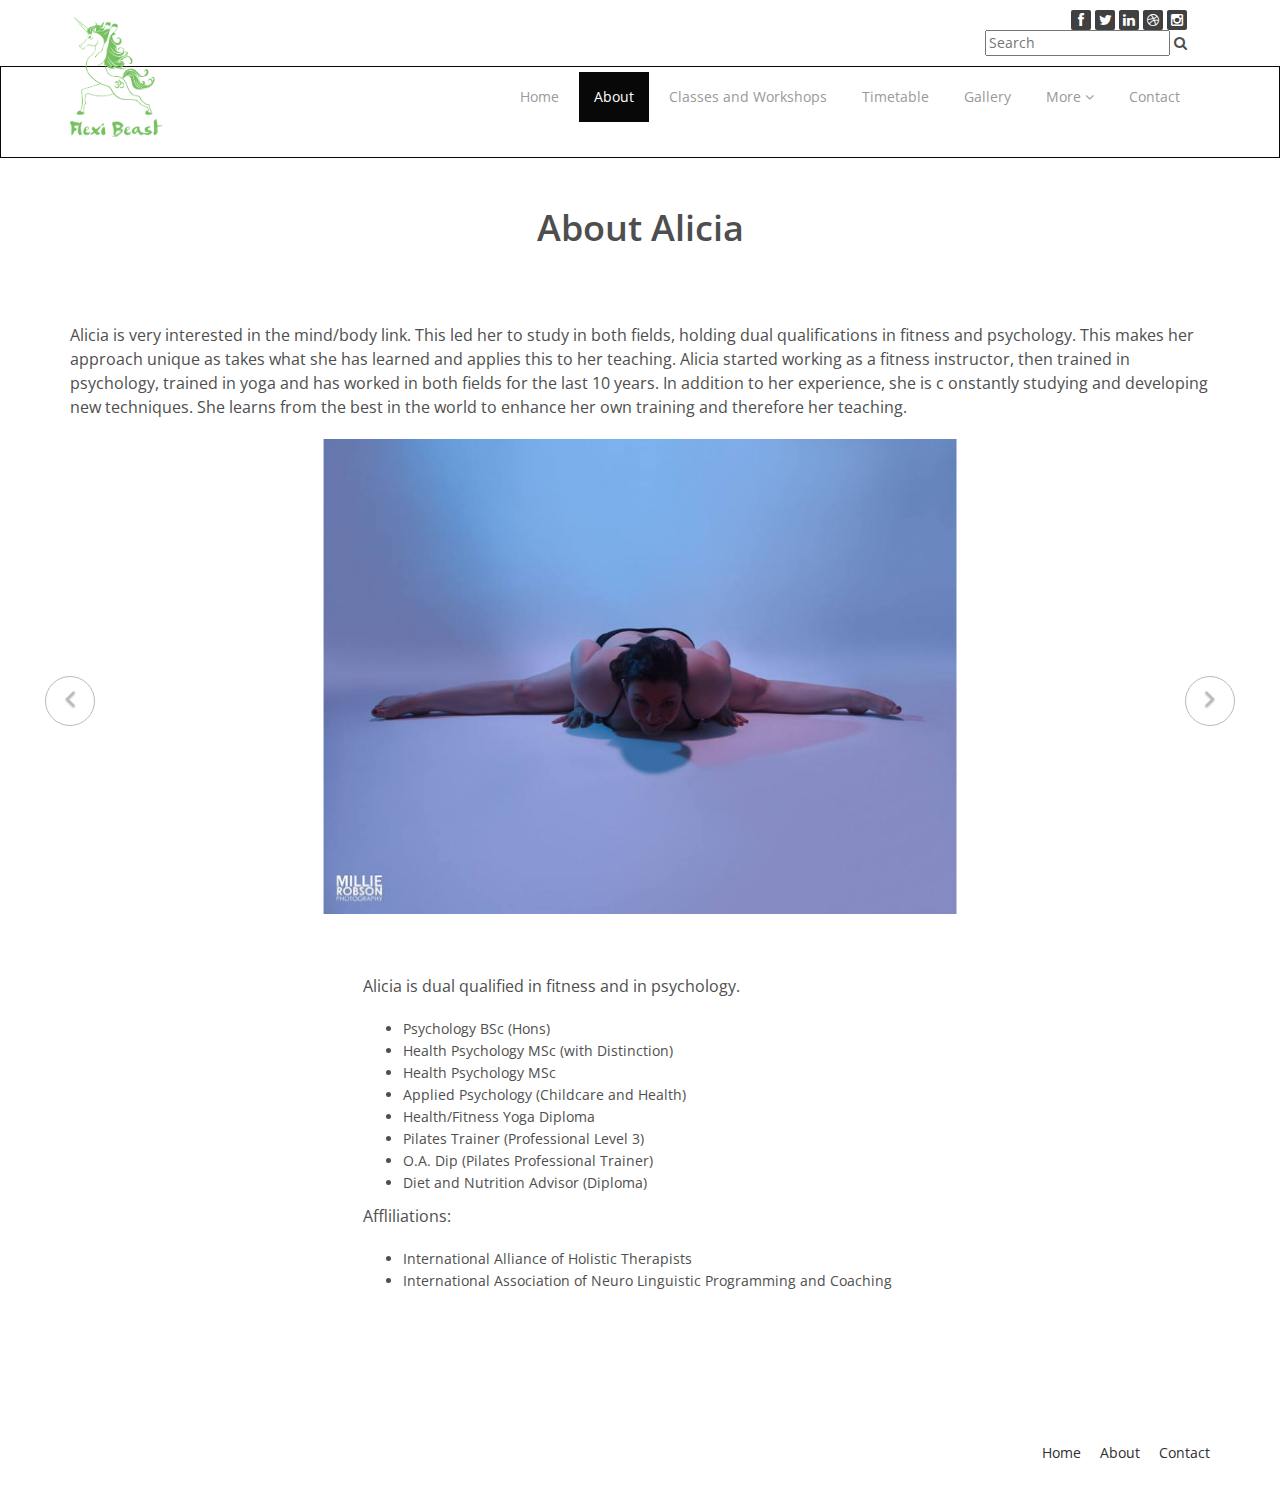
<file: about-us.html>
<!DOCTYPE html>
<html lang="en">
<head>
    <meta charset="utf-8">
    <meta name="viewport" content="width=device-width, initial-scale=1.0">
    <meta name="description" content="">
    <meta name="author" content="">
    <title>About Us | Corlate</title>
	
	<!-- core CSS -->
    <link href="css/bootstrap.min.css" rel="stylesheet">
    <link href="css/font-awesome.min.css" rel="stylesheet">
    <link href="css/prettyPhoto.css" rel="stylesheet">
    <link href="css/animate.min.css" rel="stylesheet">
	<link href="css/main.css" rel="stylesheet">
    <link href="css/responsive.css" rel="stylesheet">
	
    <!--[if lt IE 9]>
    <script src="js/html5shiv.js"></script>
    <script src="js/respond.min.js"></script>
    <![endif]-->       
    <link rel="shortcut icon" href="images/ico/favicon.ico">
    <link rel="apple-touch-icon-precomposed" sizes="144x144" href="images/ico/apple-touch-icon-144-precomposed.png">
    <link rel="apple-touch-icon-precomposed" sizes="114x114" href="images/ico/apple-touch-icon-114-precomposed.png">
    <link rel="apple-touch-icon-precomposed" sizes="72x72" href="images/ico/apple-touch-icon-72-precomposed.png">
    <link rel="apple-touch-icon-precomposed" href="images/ico/apple-touch-icon-57-precomposed.png">
</head><!--/head-->

<body>

<header id="header">
        <div class="top-bar">
            <div class="container">
                <div class="row">
                    <div class="col-sm-6 col-xs-4">
                    </div>
                    <div class="col-sm-6 col-xs-8">
                       <div class="social">
                            <ul class="social-share">
                                <li><a href="#"><i class="fa fa-facebook"></i></a></li>
                                <li><a href="#"><i class="fa fa-twitter"></i></a></li>
                                <li><a href="#"><i class="fa fa-linkedin"></i></a></li>
                                <li><a href="#"><i class="fa fa-dribbble"></i></a></li>
                                <li><a href="#"><i class="fa fa-instagram"></i></a></li>
                            </ul>
                            <div class="search">
                                <form role="form">
                                    <input type="text" class="search-form" autocomplete="off" placeholder="Search">
                                    <i class="fa fa-search"></i>
                                </form>
                           </div>
                       </div>
                    </div>
                </div>
            </div><!--/.container-->
        </div><!--/.top-bar-->

        <nav class="navbar navbar-inverse" role="banner">
            <div class="container">
                <div class="navbar-header">
                    <button type="button" class="navbar-toggle" data-toggle="collapse" data-target=".navbar-collapse">
                        <span class="sr-only">Toggle navigation</span>
                        <span class="icon-bar"></span>
                        <span class="icon-bar"></span>
                        <span class="icon-bar"></span>
                    </button>
                    <a class="navbar-brand" href="index.html"><img src="images/logo.png" style="max-height:120px; margin-top: -50px; margin-bottom: 10px;" alt="logo"></a>
                </div>

                <div class="collapse navbar-collapse navbar-right">
                    <ul class="nav navbar-nav">
                        <li><a href="index.html">Home</a></li>
                        <li class="active"><a href="about-us.html">About</a></li>
                        <li><a href="#">Classes and Workshops</a></li>
                        <li><a href="#">Timetable</a></li>
                        <li><a href="#">Gallery</a></li>
                        <li class="dropdown">
                            <a href="#" class="dropdown-toggle" data-toggle="dropdown">More <i class="fa fa-angle-down"></i></a>
                            <ul class="dropdown-menu">
                                <li><a href="#">Other</a></li>
                            </ul>
                        </li>
                        <li><a href="#">Contact</a></li>
                    </ul>
                </div>
            </div><!--/.container-->
        </nav><!--/nav-->

    </header><!--/header-->

    <section id="about-us">
        <div class="container">
			<div class="center wow fadeInDown">
				<h2>About Alicia</h2>
            </div>
            <div>
				<p class="lead">Alicia is very interested in the mind/body link. This led
					her to study in both fields, holding dual qualifications in fitness and
					psychology. This makes her approach unique as takes what she has learned
					and applies this to her teaching. Alicia started working as a fitness
					instructor, then trained in psychology, trained in yoga and has worked in
					both fields for the last 10 years. In addition to her experience, she is c
					onstantly studying and developing new techniques. She learns from the best in
					the world to enhance her own training and therefore her teaching.</p>
			</div>
			
			<!-- about us slider -->
			<div id="about-slider">
				<div id="carousel-slider" class="carousel slide" data-ride="carousel">
					<!-- Indicators -->
				  	<ol class="carousel-indicators visible-xs">
					    <li data-target="#carousel-slider" data-slide-to="0" class="active"></li>
					    <li data-target="#carousel-slider" data-slide-to="1"></li>
					    <li data-target="#carousel-slider" data-slide-to="2"></li>
				  	</ol>

					<div class="carousel-inner">
						<div class="item active">
							<img src="images/slider_1.jpg" class="img-responsive" alt="">
					   </div>
					   <div class="item">
							<img src="images/slider_1.jpg" class="img-responsive" alt="">
					   </div> 
					   <div class="item">
							<img src="images/slider_1.jpg" class="img-responsive" alt="">
					   </div> 
					</div>
					
					<a class="left carousel-control hidden-xs" href="#carousel-slider" data-slide="prev">
						<i class="fa fa-angle-left"></i> 
					</a>
					
					<a class=" right carousel-control hidden-xs"href="#carousel-slider" data-slide="next">
						<i class="fa fa-angle-right"></i> 
					</a>
				</div> <!--/#carousel-slider-->
			</div><!--/#about-slider-->
			
			
			<!-- Our Skill -->
			<div class="skill-wrap clearfix">

                <div class="row">
                    <div class="col-sm-6 col-sm-offset-3">
                    <p class="lead">Alicia is dual qualified in fitness and in psychology.</p>
                    <ul>
                        <li>Psychology BSc (Hons)</li>
                        <li>Health Psychology MSc (with Distinction)</li>
						<li>Health Psychology MSc</li>
                        <li>Applied Psychology (Childcare and Health)</li>
						<li>Health/Fitness Yoga Diploma</li>
                        <li>Pilates Trainer (Professional Level 3)</li>
						<li>O.A. Dip (Pilates Professional Trainer)</li>
                        <li>Diet and Nutrition Advisor (Diploma)</li>
                    </ul>
                    <p class="lead">Affliliations:</p>
                    <ul>
						<li>International Alliance of Holistic Therapists</li>
                        <li>International Association of Neuro Linguistic Programming and Coaching</li>
                    </ul>
                    </div>
				</div>
			</div>
				
		</div><!--/.container-->
    </section><!--/about-us-->
	
    <!--<section id="bottom">-->
        <!--<div class="container wow fadeInDown" data-wow-duration="1000ms" data-wow-delay="600ms">-->
            <!--<div class="row">-->
                <!--<div class="col-md-3 col-sm-6">-->
                    <!--<div class="widget">-->
                        <!--<h3>Company</h3>-->
                        <!--<ul>-->
                            <!--<li><a href="#">About us</a></li>-->
                            <!--<li><a href="#">We are hiring</a></li>-->
                            <!--<li><a href="#">Meet the team</a></li>-->
                            <!--<li><a href="#">Copyright</a></li>-->
                            <!--<li><a href="#">Terms of use</a></li>-->
                            <!--<li><a href="#">Privacy policy</a></li>-->
                            <!--<li><a href="#">Contact us</a></li>-->
                        <!--</ul>-->
                    <!--</div>    -->
                <!--</div>&lt;!&ndash;/.col-md-3&ndash;&gt;-->

                <!--<div class="col-md-3 col-sm-6">-->
                    <!--<div class="widget">-->
                        <!--<h3>Support</h3>-->
                        <!--<ul>-->
                            <!--<li><a href="#">Faq</a></li>-->
                            <!--<li><a href="#">Blog</a></li>-->
                            <!--<li><a href="#">Forum</a></li>-->
                            <!--<li><a href="#">Documentation</a></li>-->
                            <!--<li><a href="#">Refund policy</a></li>-->
                            <!--<li><a href="#">Ticket system</a></li>-->
                            <!--<li><a href="#">Billing system</a></li>-->
                        <!--</ul>-->
                    <!--</div>    -->
                <!--</div>&lt;!&ndash;/.col-md-3&ndash;&gt;-->

                <!--<div class="col-md-3 col-sm-6">-->
                    <!--<div class="widget">-->
                        <!--<h3>Developers</h3>-->
                        <!--<ul>-->
                            <!--<li><a href="#">Web Development</a></li>-->
                            <!--<li><a href="#">SEO Marketing</a></li>-->
                            <!--<li><a href="#">Theme</a></li>-->
                            <!--<li><a href="#">Development</a></li>-->
                            <!--<li><a href="#">Email Marketing</a></li>-->
                            <!--<li><a href="#">Plugin Development</a></li>-->
                            <!--<li><a href="#">Article Writing</a></li>-->
                        <!--</ul>-->
                    <!--</div>    -->
                <!--</div>&lt;!&ndash;/.col-md-3&ndash;&gt;-->

                <!--<div class="col-md-3 col-sm-6">-->
                    <!--<div class="widget">-->
                        <!--<h3>Our Partners</h3>-->
                        <!--<ul>-->
                            <!--<li><a href="#">Adipisicing Elit</a></li>-->
                            <!--<li><a href="#">Eiusmod</a></li>-->
                            <!--<li><a href="#">Tempor</a></li>-->
                            <!--<li><a href="#">Veniam</a></li>-->
                            <!--<li><a href="#">Exercitation</a></li>-->
                            <!--<li><a href="#">Ullamco</a></li>-->
                            <!--<li><a href="#">Laboris</a></li>-->
                        <!--</ul>-->
                    <!--</div>    -->
                <!--</div>&lt;!&ndash;/.col-md-3&ndash;&gt;-->
            <!--</div>-->
        <!--</div>-->
    <!--</section>&lt;!&ndash;/#bottom&ndash;&gt;-->

    <footer id="footer" class="midnight-blue">
        <div class="container">
            <div class="row">
                <div class="col-sm-6">
                    <!--&copy; 2013 <a target="_blank" href="http://shapebootstrap.net/" title="Free Twitter Bootstrap WordPress Themes and HTML templates">ShapeBootstrap</a>. All Rights Reserved.-->
                </div>
                <div class="col-sm-6">
                    <ul class="pull-right">
                        <li><a href="#">Home</a></li>
                        <li><a href="#">About</a></li>
                        <li><a href="#">Contact</a></li>
                    </ul>
                </div>
            </div>
        </div>
    </footer><!--/#footer-->
    

    <script src="js/jquery.js"></script>
    <script type="text/javascript">
        $('.carousel').carousel()
    </script>
    <script src="js/bootstrap.min.js"></script>
    <script src="js/jquery.prettyPhoto.js"></script>
    <script src="js/jquery.isotope.min.js"></script>
    <script src="js/main.js"></script>
    <script src="js/wow.min.js"></script>
</body>
</html>
</file>
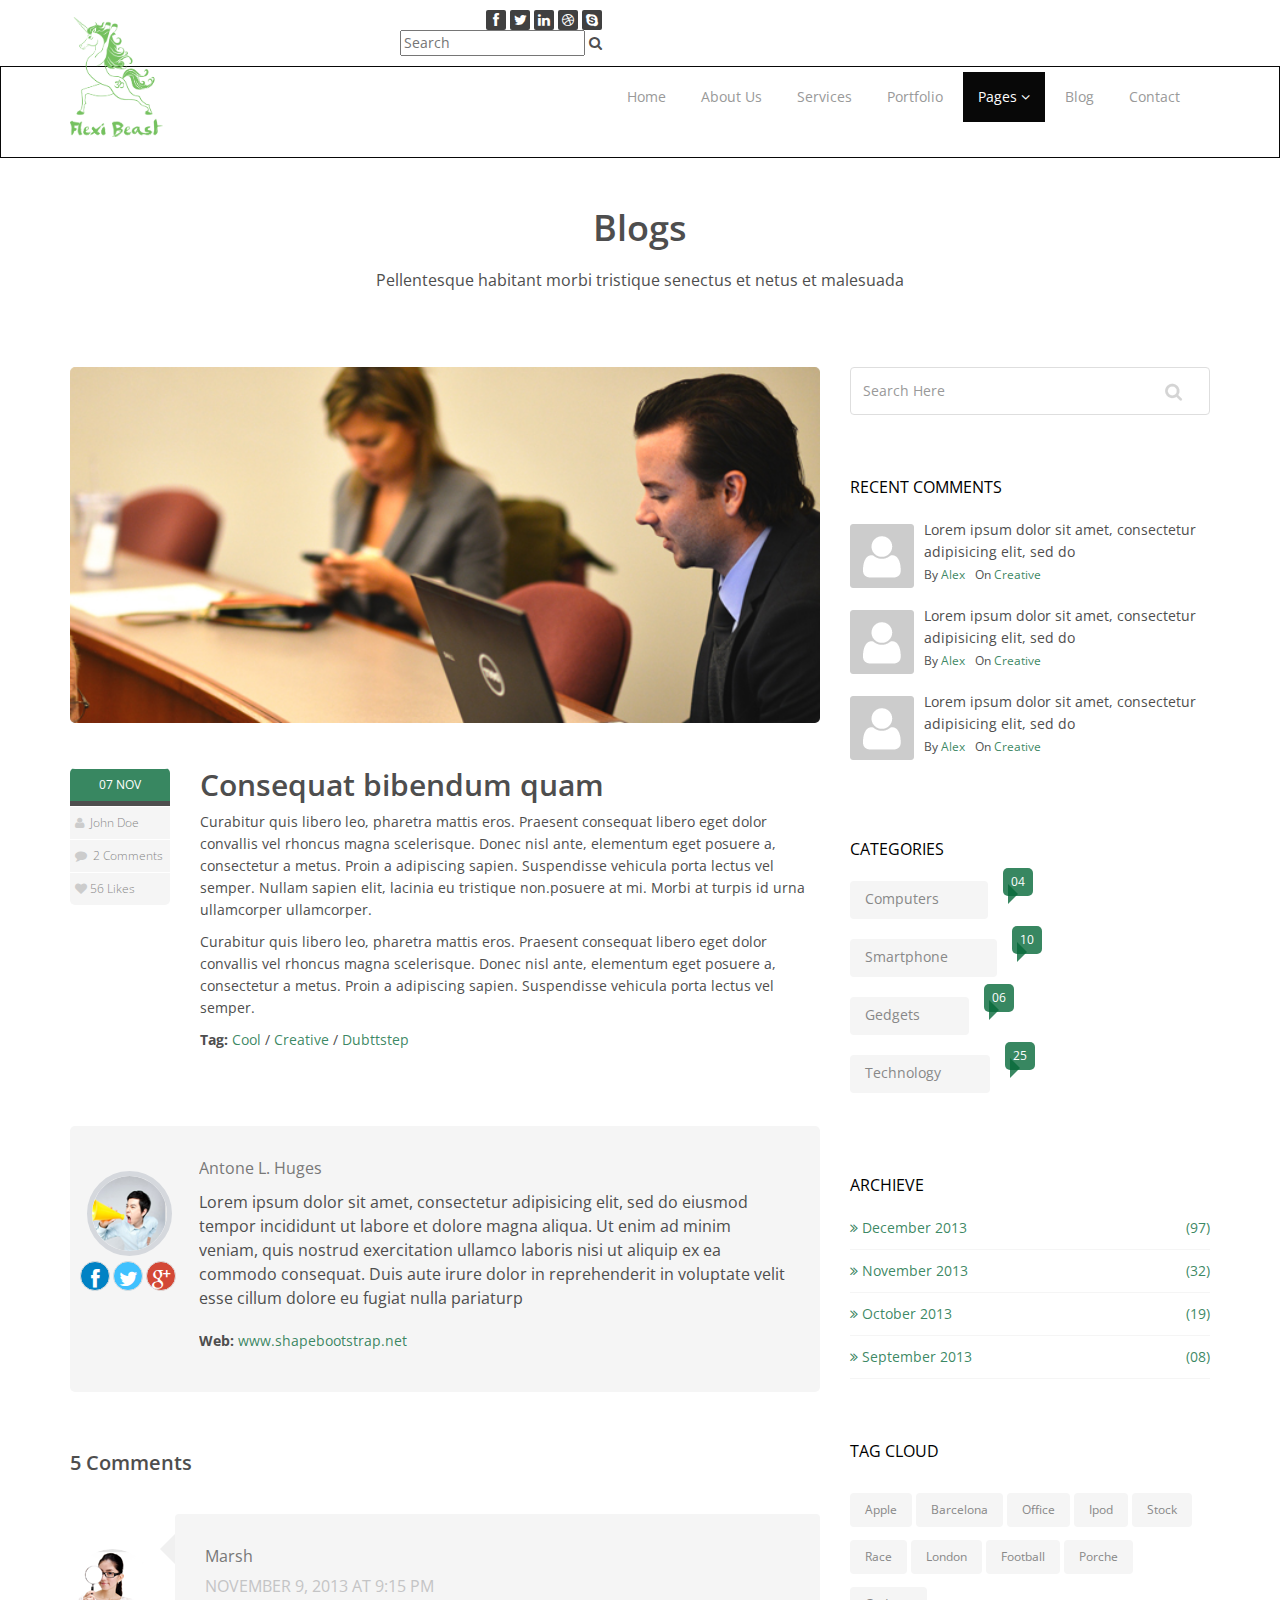
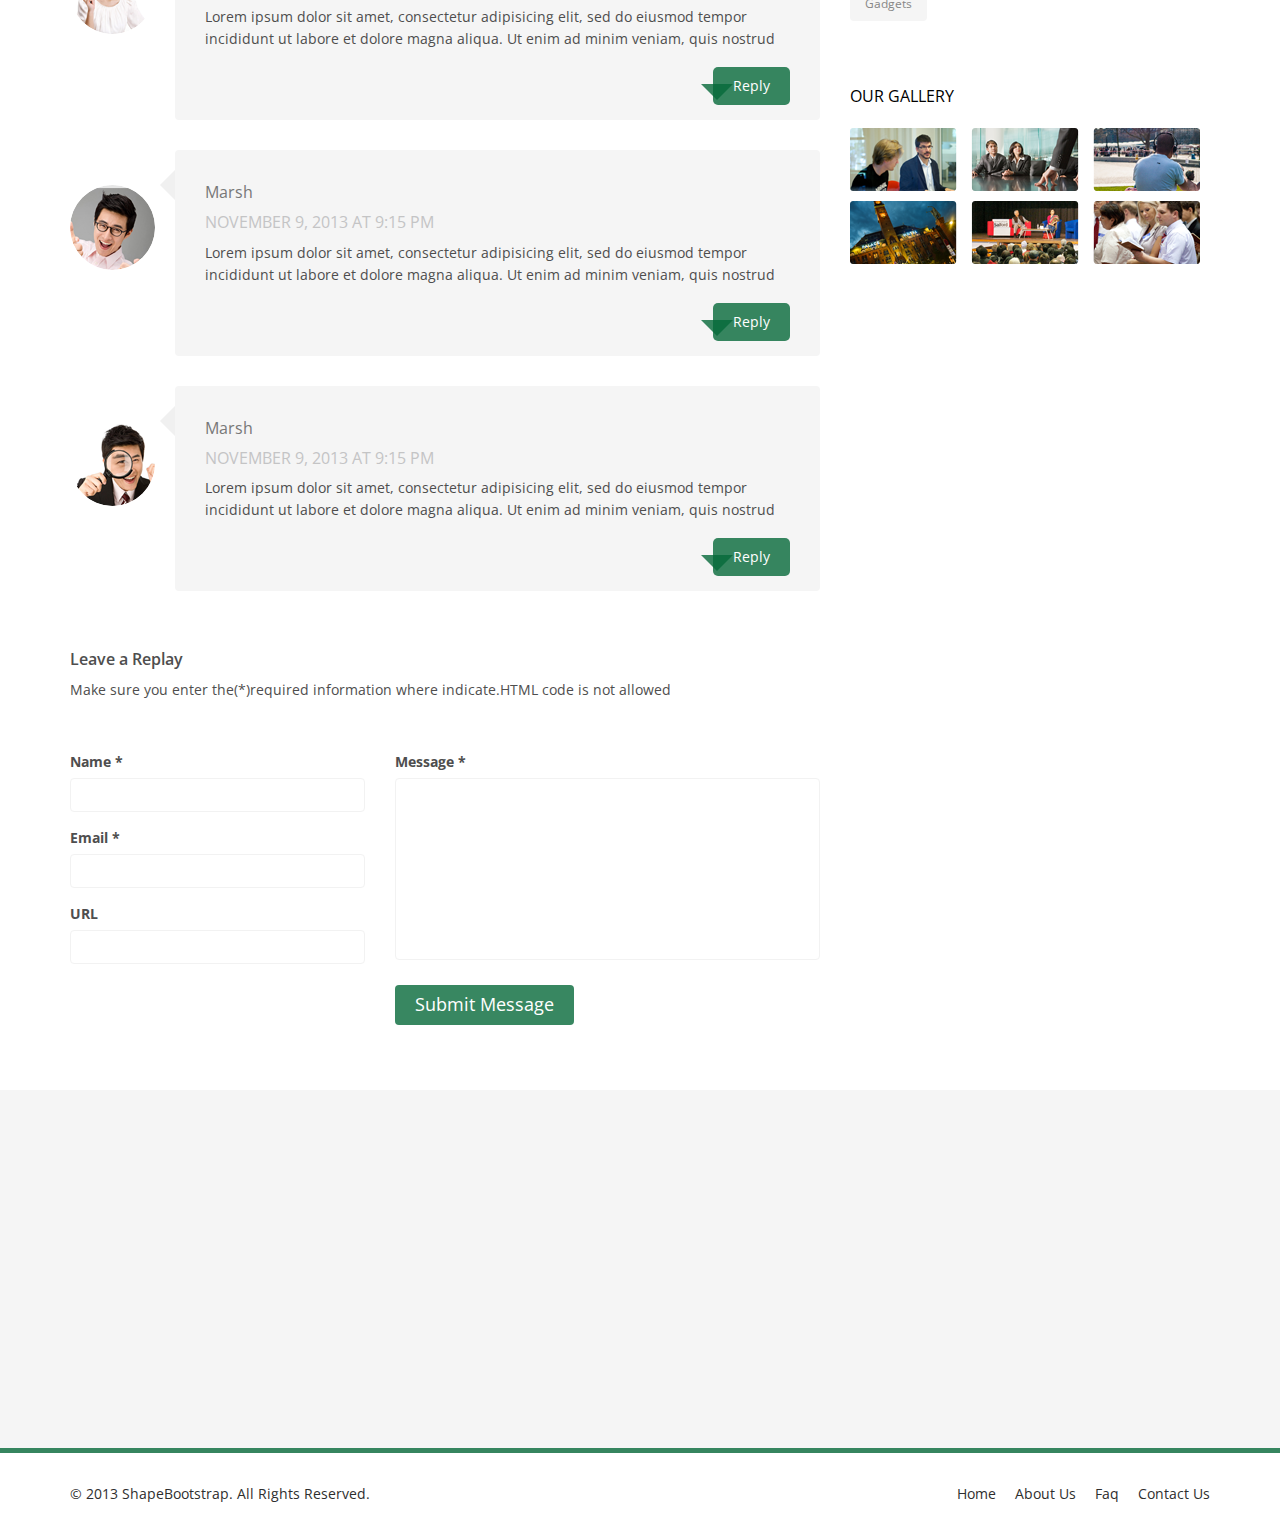
<file: blog-item.html>
<!DOCTYPE html>
<html lang="en">
<head>
    <meta charset="utf-8">
    <meta name="viewport" content="width=device-width, initial-scale=1.0">
    <meta name="description" content="">
    <meta name="author" content="">
    <title>Blog Single | Corlate</title>
    
    <!-- core CSS -->
    <link href="css/bootstrap.min.css" rel="stylesheet">
    <link href="css/font-awesome.min.css" rel="stylesheet">
    <link href="css/prettyPhoto.css" rel="stylesheet">
    <link href="css/animate.min.css" rel="stylesheet">
    <link href="css/main.css" rel="stylesheet">
    <link href="css/responsive.css" rel="stylesheet">
    
    <!--[if lt IE 9]>
    <script src="js/html5shiv.js"></script>
    <script src="js/respond.min.js"></script>
    <![endif]-->       
    <link rel="shortcut icon" href="images/ico/favicon.ico">
    <link rel="apple-touch-icon-precomposed" sizes="144x144" href="images/ico/apple-touch-icon-144-precomposed.png">
    <link rel="apple-touch-icon-precomposed" sizes="114x114" href="images/ico/apple-touch-icon-114-precomposed.png">
    <link rel="apple-touch-icon-precomposed" sizes="72x72" href="images/ico/apple-touch-icon-72-precomposed.png">
    <link rel="apple-touch-icon-precomposed" href="images/ico/apple-touch-icon-57-precomposed.png">
</head><!--/head-->

<body>

    <header id="header">
        <div class="top-bar">
            <div class="container">
                <div class="row">
                    <div class="col-sm-6 col-xs-8">
                       <div class="social">
                            <ul class="social-share">
                                <li><a href="#"><i class="fa fa-facebook"></i></a></li>
                                <li><a href="#"><i class="fa fa-twitter"></i></a></li>
                                <li><a href="#"><i class="fa fa-linkedin"></i></a></li> 
                                <li><a href="#"><i class="fa fa-dribbble"></i></a></li>
                                <li><a href="#"><i class="fa fa-skype"></i></a></li>
                            </ul>
                            <div class="search">
                                <form role="form">
                                    <input type="text" class="search-form" autocomplete="off" placeholder="Search">
                                    <i class="fa fa-search"></i>
                                </form>
                           </div>
                       </div>
                    </div>
                </div>
            </div><!--/.container-->
        </div><!--/.top-bar-->

        <nav class="navbar navbar-inverse" role="banner">
            <div class="container">
                <div class="navbar-header">
                    <button type="button" class="navbar-toggle" data-toggle="collapse" data-target=".navbar-collapse">
                        <span class="sr-only">Toggle navigation</span>
                        <span class="icon-bar"></span>
                        <span class="icon-bar"></span>
                        <span class="icon-bar"></span>
                    </button>
                    <a class="navbar-brand" href="index.html"><img src="images/logo.png" style="max-height:120px; margin-top: -50px; margin-bottom: 10px;" alt="logo"></a>
                </div>
                
                <div class="collapse navbar-collapse navbar-right">
                    <ul class="nav navbar-nav">
                        <li><a href="index.html">Home</a></li>
                        <li><a href="about-us.html">About Us</a></li>
                        <li><a href="services.html">Services</a></li>
                        <li><a href="portfolio.html">Portfolio</a></li>
                        <li class="dropdown active">
                            <a href="#" class="dropdown-toggle" data-toggle="dropdown">Pages <i class="fa fa-angle-down"></i></a>
                            <ul class="dropdown-menu">
                                <li class="active"><a href="blog-item.html">Blog Single</a></li>
                                <li><a href="pricing.html">Pricing</a></li>
                                <li><a href="404.html">404</a></li>
                                <li><a href="shortcodes.html">Shortcodes</a></li>
                            </ul>
                        </li>
                        <li><a href="blog.html">Blog</a></li> 
                        <li><a href="contact-us.html">Contact</a></li>                        
                    </ul>
                </div>
            </div><!--/.container-->
        </nav><!--/nav-->
        
    </header><!--/header-->


    <section id="blog" class="container">
        <div class="center">
            <h2>Blogs</h2>
            <p class="lead">Pellentesque habitant morbi tristique senectus et netus et malesuada</p>
        </div>

        <div class="blog">
            <div class="row">
                <div class="col-md-8">
                    <div class="blog-item">
                        <img class="img-responsive img-blog" src="images/blog/blog1.jpg" width="100%" alt="" />
                            <div class="row">  
                                <div class="col-xs-12 col-sm-2 text-center">
                                    <div class="entry-meta">
                                        <span id="publish_date">07  NOV</span>
                                        <span><i class="fa fa-user"></i> <a href="#"> John Doe</a></span>
                                        <span><i class="fa fa-comment"></i> <a href="blog-item.html#comments">2 Comments</a></span>
                                        <span><i class="fa fa-heart"></i><a href="#">56 Likes</a></span>
                                    </div>
                                </div>
                                <div class="col-xs-12 col-sm-10 blog-content">
                                    <h2>Consequat bibendum quam</h2>
                                    <p>Curabitur quis libero leo, pharetra mattis eros. Praesent consequat libero eget dolor convallis vel rhoncus magna scelerisque. Donec nisl ante, elementum eget posuere a, consectetur a metus. Proin a adipiscing sapien. Suspendisse vehicula porta lectus vel semper. Nullam sapien elit, lacinia eu tristique non.posuere at mi. Morbi at turpis id urna ullamcorper ullamcorper.</p>

                                    <p>Curabitur quis libero leo, pharetra mattis eros. Praesent consequat libero eget dolor convallis vel rhoncus magna scelerisque. Donec nisl ante, elementum eget posuere a, consectetur a metus. Proin a adipiscing sapien. Suspendisse vehicula porta lectus vel semper.</p>

                                    <div class="post-tags">
                                        <strong>Tag:</strong> <a href="#">Cool</a> / <a href="#">Creative</a> / <a href="#">Dubttstep</a>
                                    </div>

                                </div>
                            </div>
                        </div><!--/.blog-item-->
                        
                        <div class="media reply_section">
                            <div class="pull-left post_reply text-center">
                                <a href="#"><img src="images/blog/boy.png" class="img-circle" alt="" /></a>
                                <ul>
                                    <li><a href="#"><i class="fa fa-facebook"></i></a></li>
                                    <li><a href="#"><i class="fa fa-twitter"></i></a></li>
                                    <li><a href="#"><i class="fa fa-google-plus"></i> </a></li>
                                </ul>
                            </div>
                            <div class="media-body post_reply_content">
                                <h3>Antone L. Huges</h3>
                                <p class="lead">Lorem ipsum dolor sit amet, consectetur adipisicing elit, sed do eiusmod tempor incididunt ut labore et dolore magna aliqua. Ut enim ad minim veniam, quis nostrud exercitation ullamco laboris nisi ut aliquip ex ea commodo consequat. Duis aute irure dolor in reprehenderit in voluptate velit esse cillum dolore eu fugiat nulla pariaturp</p>
                                <p><strong>Web:</strong> <a href="http://www.shapebootstrap.net">www.shapebootstrap.net</a></p>
                            </div>
                        </div> 
                        
                        <h1 id="comments_title">5 Comments</h1>
                        <div class="media comment_section">
                            <div class="pull-left post_comments">
                                <a href="#"><img src="images/blog/girl.png" class="img-circle" alt="" /></a>
                            </div>
                            <div class="media-body post_reply_comments">
                                <h3>Marsh</h3>
                                <h4>NOVEMBER 9, 2013 AT 9:15 PM</h4>
                                <p>Lorem ipsum dolor sit amet, consectetur adipisicing elit, sed do eiusmod tempor incididunt ut labore et dolore magna aliqua. Ut enim ad minim veniam, quis nostrud</p>
                                <a href="#">Reply</a>
                            </div>
                        </div> 
                        <div class="media comment_section">
                            <div class="pull-left post_comments">
                                <a href="#"><img src="images/blog/boy2.png" class="img-circle" alt="" /></a>
                            </div>
                            <div class="media-body post_reply_comments">
                                <h3>Marsh</h3>
                                <h4>NOVEMBER 9, 2013 AT 9:15 PM</h4>
                                <p>Lorem ipsum dolor sit amet, consectetur adipisicing elit, sed do eiusmod tempor incididunt ut labore et dolore magna aliqua. Ut enim ad minim veniam, quis nostrud</p>
                                <a href="#">Reply</a>
                            </div>
                        </div> 
                        <div class="media comment_section">
                            <div class="pull-left post_comments">
                                <a href="#"><img src="images/blog/boy3.png" class="img-circle" alt="" /></a>
                            </div>
                            <div class="media-body post_reply_comments">
                                <h3>Marsh</h3>
                                <h4>NOVEMBER 9, 2013 AT 9:15 PM</h4>
                                <p>Lorem ipsum dolor sit amet, consectetur adipisicing elit, sed do eiusmod tempor incididunt ut labore et dolore magna aliqua. Ut enim ad minim veniam, quis nostrud</p>
                                <a href="#">Reply</a>
                            </div>
                        </div> 


                        <div id="contact-page clearfix">
                            <div class="status alert alert-success" style="display: none"></div>
                            <div class="message_heading">
                                <h4>Leave a Replay</h4>
                                <p>Make sure you enter the(*)required information where indicate.HTML code is not allowed</p>
                            </div> 
      
                            <form id="main-contact-form" class="contact-form" name="contact-form" method="post" action="sendemail.php" role="form">
                                <div class="row">
                                    <div class="col-sm-5">
                                        <div class="form-group">
                                            <label>Name *</label>
                                            <input type="text" class="form-control" required="required">
                                        </div>
                                        <div class="form-group">
                                            <label>Email *</label>
                                            <input type="email" class="form-control" required="required">
                                        </div>
                                        <div class="form-group">
                                            <label>URL</label>
                                            <input type="url" class="form-control">
                                        </div>                    
                                    </div>
                                    <div class="col-sm-7">                        
                                        <div class="form-group">
                                            <label>Message *</label>
                                            <textarea name="message" id="message" required="required" class="form-control" rows="8"></textarea>
                                        </div>                        
                                        <div class="form-group">
                                            <button type="submit" class="btn btn-primary btn-lg" required="required">Submit Message</button>
                                        </div>
                                    </div>
                                </div>
                            </form>     
                        </div><!--/#contact-page-->
                    </div><!--/.col-md-8-->

                <aside class="col-md-4">
                    <div class="widget search">
                        <form role="form">
                                <input type="text" class="form-control search_box" autocomplete="off" placeholder="Search Here">
                        </form>
                    </div><!--/.search-->
    				
    				<div class="widget categories">
                        <h3>Recent Comments</h3>
                        <div class="row">
                            <div class="col-sm-12">
                                <div class="single_comments">
    								<img src="images/blog/avatar3.png" alt=""  />
    								<p>Lorem ipsum dolor sit amet, consectetur adipisicing elit, sed do </p>
                                    <div class="entry-meta small muted">
                                        <span>By <a href="#">Alex</a></span <span>On <a href="#">Creative</a></span>
                                    </div>
    							</div>
    							<div class="single_comments">
    								<img src="images/blog/avatar3.png" alt=""  />
    								<p>Lorem ipsum dolor sit amet, consectetur adipisicing elit, sed do </p>
    								<div class="entry-meta small muted">
                                        <span>By <a href="#">Alex</a></span <span>On <a href="#">Creative</a></span>
                                    </div>
    							</div>
    							<div class="single_comments">
    								<img src="images/blog/avatar3.png" alt=""  />
    								<p>Lorem ipsum dolor sit amet, consectetur adipisicing elit, sed do </p>
    								<div class="entry-meta small muted">
                                        <span>By <a href="#">Alex</a></span <span>On <a href="#">Creative</a></span>
                                    </div>
    							</div>
    							
                            </div>
                        </div>                     
                    </div><!--/.recent comments-->
                     

                    <div class="widget categories">
                        <h3>Categories</h3>
                        <div class="row">
                            <div class="col-sm-6">
                                <ul class="blog_category">
                                    <li><a href="#">Computers <span class="badge">04</span></a></li>
                                    <li><a href="#">Smartphone <span class="badge">10</span></a></li>
                                    <li><a href="#">Gedgets <span class="badge">06</span></a></li>
                                    <li><a href="#">Technology <span class="badge">25</span></a></li>
                                </ul>
                            </div>
                        </div>                     
                    </div><!--/.categories-->
    				
    				<div class="widget archieve">
                        <h3>Archieve</h3>
                        <div class="row">
                            <div class="col-sm-12">
                                <ul class="blog_archieve">
                                    <li><a href="#"><i class="fa fa-angle-double-right"></i> December 2013 <span class="pull-right">(97)</span></a></li>
                                    <li><a href="#"><i class="fa fa-angle-double-right"></i> November 2013 <span class="pull-right">(32)</a></li>
                                    <li><a href="#"><i class="fa fa-angle-double-right"></i> October 2013 <span class="pull-right">(19)</a></li>
                                    <li><a href="#"><i class="fa fa-angle-double-right"></i> September 2013 <span class="pull-right">(08)</a></li>
                                </ul>
                            </div>
                        </div>                     
                    </div><!--/.archieve-->
    				
                    <div class="widget tags">
                        <h3>Tag Cloud</h3>
                        <ul class="tag-cloud">
                            <li><a class="btn btn-xs btn-primary" href="#">Apple</a></li>
                            <li><a class="btn btn-xs btn-primary" href="#">Barcelona</a></li>
                            <li><a class="btn btn-xs btn-primary" href="#">Office</a></li>
                            <li><a class="btn btn-xs btn-primary" href="#">Ipod</a></li>
                            <li><a class="btn btn-xs btn-primary" href="#">Stock</a></li>
                            <li><a class="btn btn-xs btn-primary" href="#">Race</a></li>
                            <li><a class="btn btn-xs btn-primary" href="#">London</a></li>
                            <li><a class="btn btn-xs btn-primary" href="#">Football</a></li>
                            <li><a class="btn btn-xs btn-primary" href="#">Porche</a></li>
                            <li><a class="btn btn-xs btn-primary" href="#">Gadgets</a></li>
                        </ul>
                    </div><!--/.tags-->
    				
    				<div class="widget blog_gallery">
                        <h3>Our Gallery</h3>
                        <ul class="sidebar-gallery">
                            <li><a href="#"><img src="images/blog/gallery1.png" alt="" /></a></li>
                            <li><a href="#"><img src="images/blog/gallery2.png" alt="" /></a></li>
                            <li><a href="#"><img src="images/blog/gallery3.png" alt="" /></a></li>
                            <li><a href="#"><img src="images/blog/gallery4.png" alt="" /></a></li>
                            <li><a href="#"><img src="images/blog/gallery5.png" alt="" /></a></li>
                            <li><a href="#"><img src="images/blog/gallery6.png" alt="" /></a></li>
                        </ul>
                    </div><!--/.blog_gallery-->
    					
    				
                </aside>     

            </div><!--/.row-->

         </div><!--/.blog-->

    </section><!--/#blog-->


    <section id="bottom">
        <div class="container wow fadeInDown" data-wow-duration="1000ms" data-wow-delay="600ms">
            <div class="row">
                <div class="col-md-3 col-sm-6">
                    <div class="widget">
                        <h3>Company</h3>
                        <ul>
                            <li><a href="#">About us</a></li>
                            <li><a href="#">We are hiring</a></li>
                            <li><a href="#">Meet the team</a></li>
                            <li><a href="#">Copyright</a></li>
                            <li><a href="#">Terms of use</a></li>
                            <li><a href="#">Privacy policy</a></li>
                            <li><a href="#">Contact us</a></li>
                        </ul>
                    </div>    
                </div><!--/.col-md-3-->

                <div class="col-md-3 col-sm-6">
                    <div class="widget">
                        <h3>Support</h3>
                        <ul>
                            <li><a href="#">Faq</a></li>
                            <li><a href="#">Blog</a></li>
                            <li><a href="#">Forum</a></li>
                            <li><a href="#">Documentation</a></li>
                            <li><a href="#">Refund policy</a></li>
                            <li><a href="#">Ticket system</a></li>
                            <li><a href="#">Billing system</a></li>
                        </ul>
                    </div>    
                </div><!--/.col-md-3-->

                <div class="col-md-3 col-sm-6">
                    <div class="widget">
                        <h3>Developers</h3>
                        <ul>
                            <li><a href="#">Web Development</a></li>
                            <li><a href="#">SEO Marketing</a></li>
                            <li><a href="#">Theme</a></li>
                            <li><a href="#">Development</a></li>
                            <li><a href="#">Email Marketing</a></li>
                            <li><a href="#">Plugin Development</a></li>
                            <li><a href="#">Article Writing</a></li>
                        </ul>
                    </div>    
                </div><!--/.col-md-3-->

                <div class="col-md-3 col-sm-6">
                    <div class="widget">
                        <h3>Our Partners</h3>
                        <ul>
                            <li><a href="#">Adipisicing Elit</a></li>
                            <li><a href="#">Eiusmod</a></li>
                            <li><a href="#">Tempor</a></li>
                            <li><a href="#">Veniam</a></li>
                            <li><a href="#">Exercitation</a></li>
                            <li><a href="#">Ullamco</a></li>
                            <li><a href="#">Laboris</a></li>
                        </ul>
                    </div>    
                </div><!--/.col-md-3-->
            </div>
        </div>
    </section><!--/#bottom-->

    <footer id="footer" class="midnight-blue">
        <div class="container">
            <div class="row">
                <div class="col-sm-6">
                    &copy; 2013 <a target="_blank" href="http://shapebootstrap.net/" title="Free Twitter Bootstrap WordPress Themes and HTML templates">ShapeBootstrap</a>. All Rights Reserved.
                </div>
                <div class="col-sm-6">
                    <ul class="pull-right">
                        <li><a href="#">Home</a></li>
                        <li><a href="#">About Us</a></li>
                        <li><a href="#">Faq</a></li>
                        <li><a href="#">Contact Us</a></li>
                    </ul>
                </div>
            </div>
        </div>
    </footer><!--/#footer-->

    <script src="js/jquery.js"></script>
    <script src="js/bootstrap.min.js"></script>
    <script src="js/jquery.prettyPhoto.js"></script>
    <script src="js/jquery.isotope.min.js"></script>
    <script src="js/main.js"></script>
    <script src="js/wow.min.js"></script>
</body>
</html>
</file>
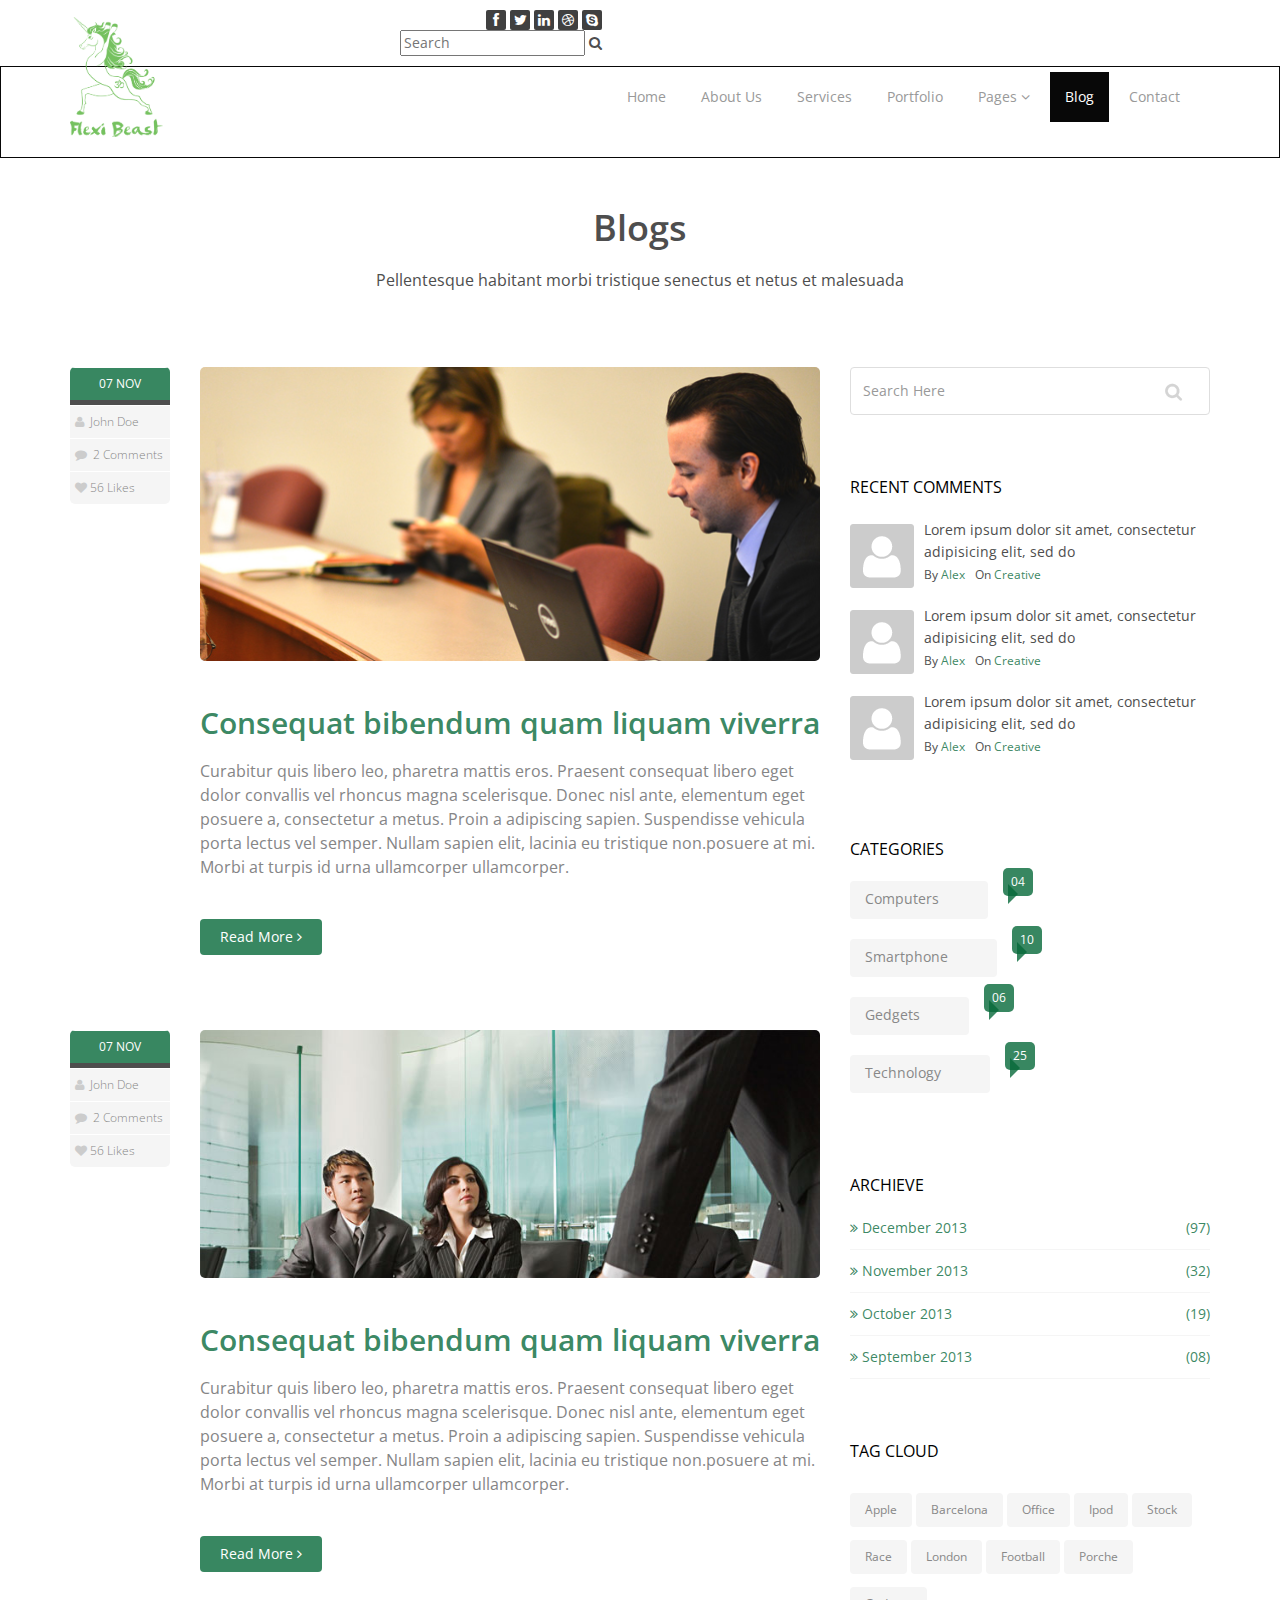
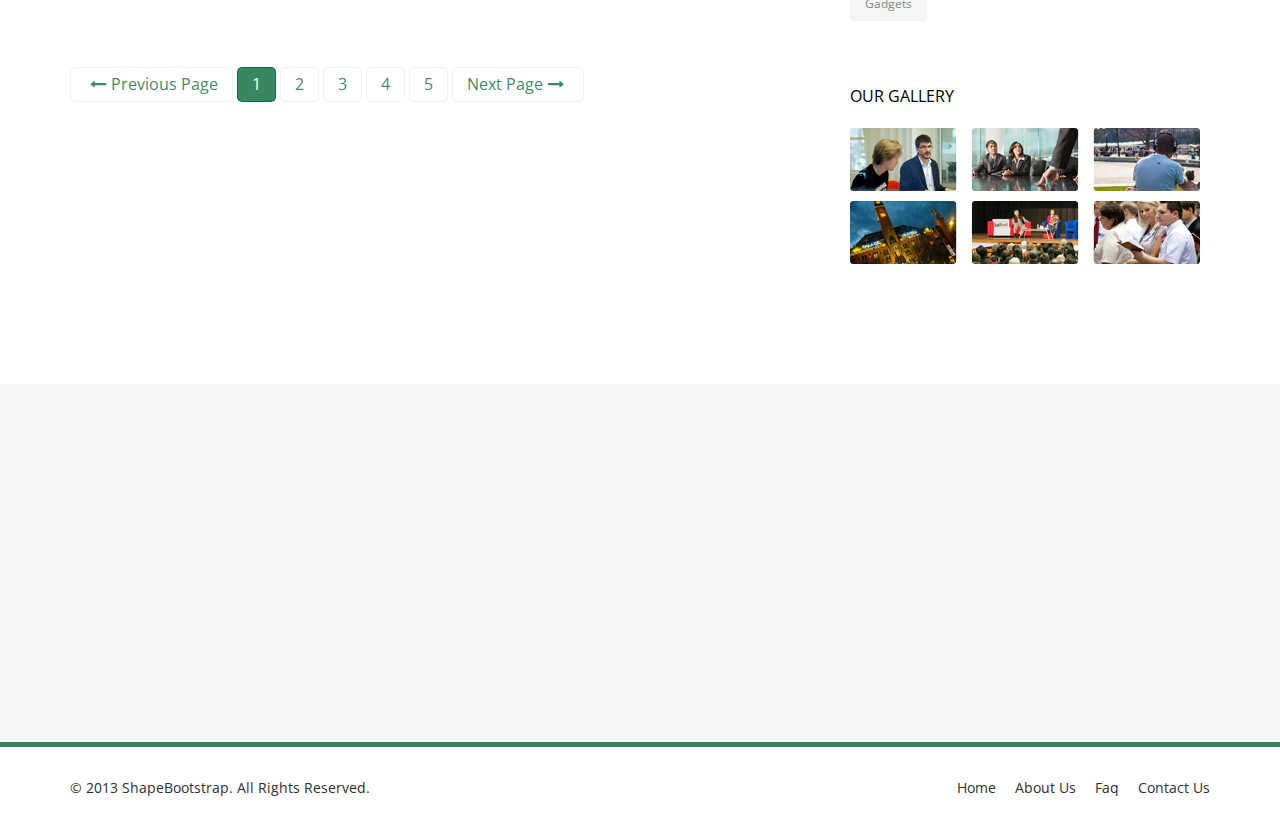
<file: blog.html>
<!DOCTYPE html>
<html lang="en">
<head>
    <meta charset="utf-8">
    <meta name="viewport" content="width=device-width, initial-scale=1.0">
    <meta name="description" content="">
    <meta name="author" content="">
    <title>Blog | Corlate</title>
    
    <!-- core CSS -->
    <link href="css/bootstrap.min.css" rel="stylesheet">
    <link href="css/font-awesome.min.css" rel="stylesheet">
    <link href="css/prettyPhoto.css" rel="stylesheet">
    <link href="css/animate.min.css" rel="stylesheet">
    <link href="css/main.css" rel="stylesheet">
    <link href="css/responsive.css" rel="stylesheet">
    
    <!--[if lt IE 9]>
    <script src="js/html5shiv.js"></script>
    <script src="js/respond.min.js"></script>
    <![endif]-->       
    <link rel="shortcut icon" href="images/ico/favicon.ico">
    <link rel="apple-touch-icon-precomposed" sizes="144x144" href="images/ico/apple-touch-icon-144-precomposed.png">
    <link rel="apple-touch-icon-precomposed" sizes="114x114" href="images/ico/apple-touch-icon-114-precomposed.png">
    <link rel="apple-touch-icon-precomposed" sizes="72x72" href="images/ico/apple-touch-icon-72-precomposed.png">
    <link rel="apple-touch-icon-precomposed" href="images/ico/apple-touch-icon-57-precomposed.png">
</head><!--/head-->

<body>

    <header id="header">
        <div class="top-bar">
            <div class="container">
                <div class="row">
                    <div class="col-sm-6 col-xs-8">
                       <div class="social">
                            <ul class="social-share">
                                <li><a href="#"><i class="fa fa-facebook"></i></a></li>
                                <li><a href="#"><i class="fa fa-twitter"></i></a></li>
                                <li><a href="#"><i class="fa fa-linkedin"></i></a></li> 
                                <li><a href="#"><i class="fa fa-dribbble"></i></a></li>
                                <li><a href="#"><i class="fa fa-skype"></i></a></li>
                            </ul>
                            <div class="search">
                                <form role="form">
                                    <input type="text" class="search-form" autocomplete="off" placeholder="Search">
                                    <i class="fa fa-search"></i>
                                </form>
                           </div>
                       </div>
                    </div>
                </div>
            </div><!--/.container-->
        </div><!--/.top-bar-->

        <nav class="navbar navbar-inverse" role="banner">
            <div class="container">
                <div class="navbar-header">
                    <button type="button" class="navbar-toggle" data-toggle="collapse" data-target=".navbar-collapse">
                        <span class="sr-only">Toggle navigation</span>
                        <span class="icon-bar"></span>
                        <span class="icon-bar"></span>
                        <span class="icon-bar"></span>
                    </button>
                    <a class="navbar-brand" href="index.html"><img src="images/logo.png" style="max-height:120px; margin-top: -50px; margin-bottom: 10px;" alt="logo"></a>
                </div>
                
                <div class="collapse navbar-collapse navbar-right">
                    <ul class="nav navbar-nav">
                        <li><a href="index.html">Home</a></li>
                        <li><a href="about-us.html">About Us</a></li>
                        <li><a href="services.html">Services</a></li>
                        <li><a href="portfolio.html">Portfolio</a></li>
                        <li class="dropdown">
                            <a href="#" class="dropdown-toggle" data-toggle="dropdown">Pages <i class="fa fa-angle-down"></i></a>
                            <ul class="dropdown-menu">
                                <li><a href="blog-item.html">Blog Single</a></li>
                                <li><a href="pricing.html">Pricing</a></li>
                                <li><a href="404.html">404</a></li>
                                <li><a href="shortcodes.html">Shortcodes</a></li>
                            </ul>
                        </li>
                        <li class="active"><a href="blog.html">Blog</a></li> 
                        <li><a href="contact-us.html">Contact</a></li>                        
                    </ul>
                </div>
            </div><!--/.container-->
        </nav><!--/nav-->
        
    </header><!--/header-->

    <section id="blog" class="container">
        <div class="center">
            <h2>Blogs</h2>
            <p class="lead">Pellentesque habitant morbi tristique senectus et netus et malesuada</p>
        </div>

        <div class="blog">
            <div class="row">
                 <div class="col-md-8">
                    <div class="blog-item">
                        <div class="row">
                            <div class="col-xs-12 col-sm-2 text-center">
                                <div class="entry-meta">
                                    <span id="publish_date">07  NOV</span>
                                    <span><i class="fa fa-user"></i> <a href="#">John Doe</a></span>
                                    <span><i class="fa fa-comment"></i> <a href="blog-item.html#comments">2 Comments</a></span>
                                    <span><i class="fa fa-heart"></i><a href="#">56 Likes</a></span>
                                </div>
                            </div>
                                
                            <div class="col-xs-12 col-sm-10 blog-content">
                                <a href="#"><img class="img-responsive img-blog" src="images/blog/blog1.jpg" width="100%" alt="" /></a>
                                <h2><a href="blog-item.html">Consequat bibendum quam liquam viverra</a></h2>
                                <h3>Curabitur quis libero leo, pharetra mattis eros. Praesent consequat libero eget dolor convallis vel rhoncus magna scelerisque. Donec nisl ante, elementum eget posuere a, consectetur a metus. Proin a adipiscing sapien. Suspendisse vehicula porta lectus vel semper. Nullam sapien elit, lacinia eu tristique non.posuere at mi. Morbi at turpis id urna ullamcorper ullamcorper.</h3>
                                <a class="btn btn-primary readmore" href="blog-item.html">Read More <i class="fa fa-angle-right"></i></a>
                            </div>
                        </div>    
                    </div><!--/.blog-item-->
                        
                    <div class="blog-item">
                        <div class="row">
                             <div class="col-sm-2 text-center">
                                <div class="entry-meta"> 
                                    <span id="publish_date">07  NOV</span>
                                    <span><i class="fa fa-user"></i> <a href="#">John Doe</a></span>
                                    <span><i class="fa fa-comment"></i> <a href="blog-item.html#comments">2 Comments</a></span>
                                    <span><i class="fa fa-heart"></i><a href="#">56 Likes</a></span>
                                </div>
                            </div>
                            <div class="col-sm-10 blog-content">
                                <a href=""><img class="img-responsive img-blog" src="images/blog/blog2.jpg" width="100%" alt="" /></a>
                                <h2><a href="blog-item.html">Consequat bibendum quam liquam viverra</a></h2>
                                <h3>Curabitur quis libero leo, pharetra mattis eros. Praesent consequat libero eget dolor convallis vel rhoncus magna scelerisque. Donec nisl ante, elementum eget posuere a, consectetur a metus. Proin a adipiscing sapien. Suspendisse vehicula porta lectus vel semper. Nullam sapien elit, lacinia eu tristique non.posuere at mi. Morbi at turpis id urna ullamcorper ullamcorper.</h3>
                                <a class="btn btn-primary readmore" href="blog-item.html">Read More <i class="fa fa-angle-right"></i></a>
                            </div>
                        </div>    
                    </div><!--/.blog-item-->
                        
                    <ul class="pagination pagination-lg">
                        <li><a href="#"><i class="fa fa-long-arrow-left"></i>Previous Page</a></li>
                        <li class="active"><a href="#">1</a></li>
                        <li><a href="#">2</a></li>
                        <li><a href="#">3</a></li>
                        <li><a href="#">4</a></li>
                        <li><a href="#">5</a></li>
                        <li><a href="#">Next Page<i class="fa fa-long-arrow-right"></i></a></li>
                    </ul><!--/.pagination-->
                </div><!--/.col-md-8-->

                <aside class="col-md-4">
                    <div class="widget search">
                        <form role="form">
                                <input type="text" class="form-control search_box" autocomplete="off" placeholder="Search Here">
                        </form>
                    </div><!--/.search-->
    				
    				<div class="widget categories">
                        <h3>Recent Comments</h3>
                        <div class="row">
                            <div class="col-sm-12">
                                <div class="single_comments">
                                    <img src="images/blog/avatar3.png" alt=""  />
                                    <p>Lorem ipsum dolor sit amet, consectetur adipisicing elit, sed do </p>
                                    <div class="entry-meta small muted">
                                        <span>By <a href="#">Alex</a></span <span>On <a href="#">Creative</a></span>
                                    </div>
                                </div>
                                <div class="single_comments">
                                    <img src="images/blog/avatar3.png" alt=""  />
                                    <p>Lorem ipsum dolor sit amet, consectetur adipisicing elit, sed do </p>
                                    <div class="entry-meta small muted">
                                        <span>By <a href="#">Alex</a></span <span>On <a href="#">Creative</a></span>
                                    </div>
                                </div>
                                <div class="single_comments">
                                    <img src="images/blog/avatar3.png" alt=""  />
                                    <p>Lorem ipsum dolor sit amet, consectetur adipisicing elit, sed do </p>
                                    <div class="entry-meta small muted">
                                        <span>By <a href="#">Alex</a></span <span>On <a href="#">Creative</a></span>
                                    </div>
                                </div>
                                
                            </div>
                        </div>                     
                    </div><!--/.recent comments-->
                     

                    <div class="widget categories">
                        <h3>Categories</h3>
                        <div class="row">
                            <div class="col-sm-6">
                                <ul class="blog_category">
                                    <li><a href="#">Computers <span class="badge">04</span></a></li>
                                    <li><a href="#">Smartphone <span class="badge">10</span></a></li>
                                    <li><a href="#">Gedgets <span class="badge">06</span></a></li>
                                    <li><a href="#">Technology <span class="badge">25</span></a></li>
                                </ul>
                            </div>
                        </div>                     
                    </div><!--/.categories-->
    				
    				<div class="widget archieve">
                        <h3>Archieve</h3>
                        <div class="row">
                            <div class="col-sm-12">
                                <ul class="blog_archieve">
                                    <li><a href="#"><i class="fa fa-angle-double-right"></i> December 2013 <span class="pull-right">(97)</span></a></li>
                                    <li><a href="#"><i class="fa fa-angle-double-right"></i> November 2013 <span class="pull-right">(32)</a></li>
                                    <li><a href="#"><i class="fa fa-angle-double-right"></i> October 2013 <span class="pull-right">(19)</a></li>
                                    <li><a href="#"><i class="fa fa-angle-double-right"></i> September 2013 <span class="pull-right">(08)</a></li>
                                </ul>
                            </div>
                        </div>                     
                    </div><!--/.archieve-->
    				
                    <div class="widget tags">
                        <h3>Tag Cloud</h3>
                        <ul class="tag-cloud">
                            <li><a class="btn btn-xs btn-primary" href="#">Apple</a></li>
                            <li><a class="btn btn-xs btn-primary" href="#">Barcelona</a></li>
                            <li><a class="btn btn-xs btn-primary" href="#">Office</a></li>
                            <li><a class="btn btn-xs btn-primary" href="#">Ipod</a></li>
                            <li><a class="btn btn-xs btn-primary" href="#">Stock</a></li>
                            <li><a class="btn btn-xs btn-primary" href="#">Race</a></li>
                            <li><a class="btn btn-xs btn-primary" href="#">London</a></li>
                            <li><a class="btn btn-xs btn-primary" href="#">Football</a></li>
                            <li><a class="btn btn-xs btn-primary" href="#">Porche</a></li>
                            <li><a class="btn btn-xs btn-primary" href="#">Gadgets</a></li>
                        </ul>
                    </div><!--/.tags-->
    				
    				<div class="widget blog_gallery">
                        <h3>Our Gallery</h3>
                        <ul class="sidebar-gallery">
                            <li><a href="#"><img src="images/blog/gallery1.png" alt="" /></a></li>
                            <li><a href="#"><img src="images/blog/gallery2.png" alt="" /></a></li>
                            <li><a href="#"><img src="images/blog/gallery3.png" alt="" /></a></li>
                            <li><a href="#"><img src="images/blog/gallery4.png" alt="" /></a></li>
                            <li><a href="#"><img src="images/blog/gallery5.png" alt="" /></a></li>
                            <li><a href="#"><img src="images/blog/gallery6.png" alt="" /></a></li>
                        </ul>
                    </div><!--/.blog_gallery-->
    			</aside>  
            </div><!--/.row-->
        </div>
    </section><!--/#blog-->

    <section id="bottom">
        <div class="container wow fadeInDown" data-wow-duration="1000ms" data-wow-delay="600ms">
            <div class="row">
                <div class="col-md-3 col-sm-6">
                    <div class="widget">
                        <h3>Company</h3>
                        <ul>
                            <li><a href="#">About us</a></li>
                            <li><a href="#">We are hiring</a></li>
                            <li><a href="#">Meet the team</a></li>
                            <li><a href="#">Copyright</a></li>
                            <li><a href="#">Terms of use</a></li>
                            <li><a href="#">Privacy policy</a></li>
                            <li><a href="#">Contact us</a></li>
                        </ul>
                    </div>    
                </div><!--/.col-md-3-->

                <div class="col-md-3 col-sm-6">
                    <div class="widget">
                        <h3>Support</h3>
                        <ul>
                            <li><a href="#">Faq</a></li>
                            <li><a href="#">Blog</a></li>
                            <li><a href="#">Forum</a></li>
                            <li><a href="#">Documentation</a></li>
                            <li><a href="#">Refund policy</a></li>
                            <li><a href="#">Ticket system</a></li>
                            <li><a href="#">Billing system</a></li>
                        </ul>
                    </div>    
                </div><!--/.col-md-3-->

                <div class="col-md-3 col-sm-6">
                    <div class="widget">
                        <h3>Developers</h3>
                        <ul>
                            <li><a href="#">Web Development</a></li>
                            <li><a href="#">SEO Marketing</a></li>
                            <li><a href="#">Theme</a></li>
                            <li><a href="#">Development</a></li>
                            <li><a href="#">Email Marketing</a></li>
                            <li><a href="#">Plugin Development</a></li>
                            <li><a href="#">Article Writing</a></li>
                        </ul>
                    </div>    
                </div><!--/.col-md-3-->

                <div class="col-md-3 col-sm-6">
                    <div class="widget">
                        <h3>Our Partners</h3>
                        <ul>
                            <li><a href="#">Adipisicing Elit</a></li>
                            <li><a href="#">Eiusmod</a></li>
                            <li><a href="#">Tempor</a></li>
                            <li><a href="#">Veniam</a></li>
                            <li><a href="#">Exercitation</a></li>
                            <li><a href="#">Ullamco</a></li>
                            <li><a href="#">Laboris</a></li>
                        </ul>
                    </div>    
                </div><!--/.col-md-3-->
            </div>
        </div>
    </section><!--/#bottom-->

    <footer id="footer" class="midnight-blue">
        <div class="container">
            <div class="row">
                <div class="col-sm-6">
                    &copy; 2013 <a target="_blank" href="http://shapebootstrap.net/" title="Free Twitter Bootstrap WordPress Themes and HTML templates">ShapeBootstrap</a>. All Rights Reserved.
                </div>
                <div class="col-sm-6">
                    <ul class="pull-right">
                        <li><a href="#">Home</a></li>
                        <li><a href="#">About Us</a></li>
                        <li><a href="#">Faq</a></li>
                        <li><a href="#">Contact Us</a></li>
                    </ul>
                </div>
            </div>
        </div>
    </footer><!--/#footer-->

    <script src="js/jquery.js"></script>
    <script src="js/bootstrap.min.js"></script>
    <script src="js/jquery.prettyPhoto.js"></script>
    <script src="js/jquery.isotope.min.js"></script>
    <script src="js/main.js"></script>
    <script src="js/wow.min.js"></script>
</body>
</html>
</file>
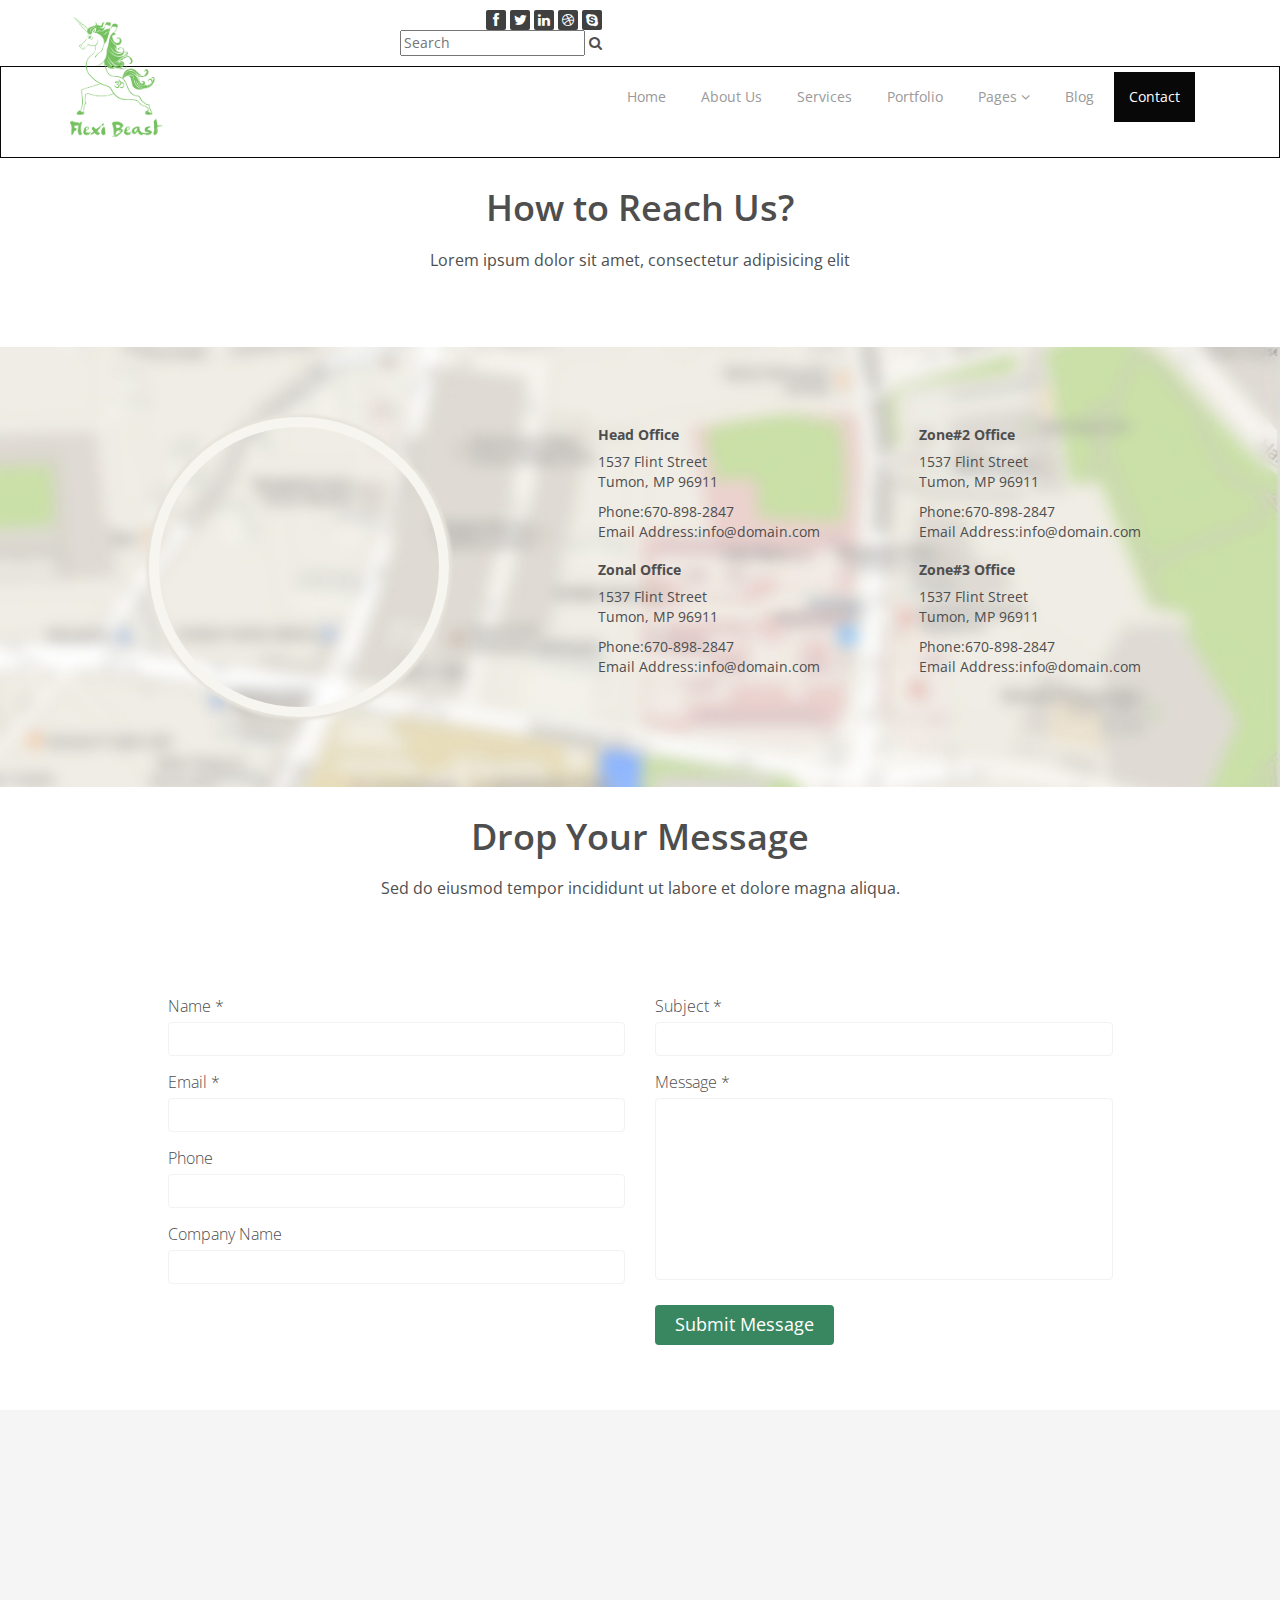
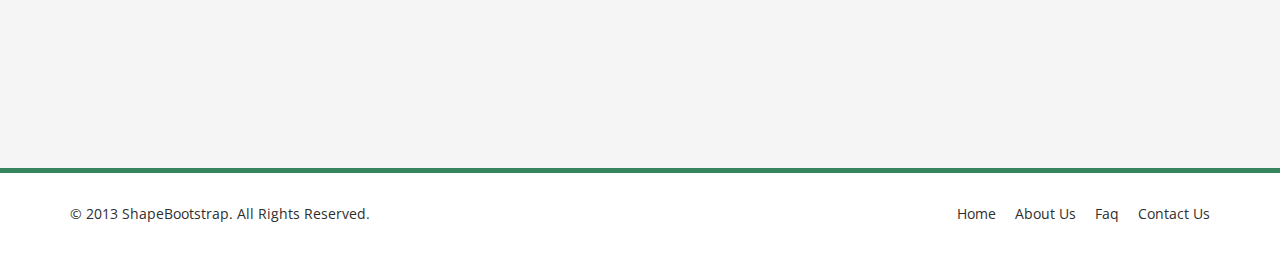
<file: contact-us.html>
<!DOCTYPE html>
<html lang="en">
<head>
    <meta charset="utf-8">
    <meta name="viewport" content="width=device-width, initial-scale=1.0">
    <meta name="description" content="">
    <meta name="author" content="">
    <title>Blog Single | Corlate</title>
    
    <!-- core CSS -->
    <link href="css/bootstrap.min.css" rel="stylesheet">
    <link href="css/font-awesome.min.css" rel="stylesheet">
    <link href="css/prettyPhoto.css" rel="stylesheet">
    <link href="css/animate.min.css" rel="stylesheet">
    <link href="css/main.css" rel="stylesheet">
    <link href="css/responsive.css" rel="stylesheet">
    
    <!--[if lt IE 9]>
    <script src="js/html5shiv.js"></script>
    <script src="js/respond.min.js"></script>
    <![endif]-->       
    <link rel="shortcut icon" href="images/ico/favicon.ico">
    <link rel="apple-touch-icon-precomposed" sizes="144x144" href="images/ico/apple-touch-icon-144-precomposed.png">
    <link rel="apple-touch-icon-precomposed" sizes="114x114" href="images/ico/apple-touch-icon-114-precomposed.png">
    <link rel="apple-touch-icon-precomposed" sizes="72x72" href="images/ico/apple-touch-icon-72-precomposed.png">
    <link rel="apple-touch-icon-precomposed" href="images/ico/apple-touch-icon-57-precomposed.png">
</head><!--/head-->

<body>

    <header id="header">
        <div class="top-bar">
            <div class="container">
                <div class="row">
                    <div class="col-sm-6 col-xs-8">
                       <div class="social">
                            <ul class="social-share">
                                <li><a href="#"><i class="fa fa-facebook"></i></a></li>
                                <li><a href="#"><i class="fa fa-twitter"></i></a></li>
                                <li><a href="#"><i class="fa fa-linkedin"></i></a></li> 
                                <li><a href="#"><i class="fa fa-dribbble"></i></a></li>
                                <li><a href="#"><i class="fa fa-skype"></i></a></li>
                            </ul>
                            <div class="search">
                                <form role="form">
                                    <input type="text" class="search-form" autocomplete="off" placeholder="Search">
                                    <i class="fa fa-search"></i>
                                </form>
                           </div>
                       </div>
                    </div>
                </div>
            </div><!--/.container-->
        </div><!--/.top-bar-->

        <nav class="navbar navbar-inverse" role="banner">
            <div class="container">
                <div class="navbar-header">
                    <button type="button" class="navbar-toggle" data-toggle="collapse" data-target=".navbar-collapse">
                        <span class="sr-only">Toggle navigation</span>
                        <span class="icon-bar"></span>
                        <span class="icon-bar"></span>
                        <span class="icon-bar"></span>
                    </button>
                    <a class="navbar-brand" href="index.html"><img src="images/logo.png" style="max-height:120px; margin-top: -50px; margin-bottom: 10px;" alt="logo"></a>
                </div>
                
                <div class="collapse navbar-collapse navbar-right">
                    <ul class="nav navbar-nav">
                        <li><a href="index.html">Home</a></li>
                        <li><a href="about-us.html">About Us</a></li>
                        <li><a href="services.html">Services</a></li>
                        <li><a href="portfolio.html">Portfolio</a></li>
                        <li class="dropdown">
                            <a href="#" class="dropdown-toggle" data-toggle="dropdown">Pages <i class="fa fa-angle-down"></i></a>
                            <ul class="dropdown-menu">
                                <li><a href="blog-item.html">Blog Single</a></li>
                                <li><a href="pricing.html">Pricing</a></li>
                                <li><a href="404.html">404</a></li>
                                <li><a href="shortcodes.html">Shortcodes</a></li>
                            </ul>
                        </li>
                        <li><a href="blog.html">Blog</a></li> 
                        <li class="active"><a href="contact-us.html">Contact</a></li>                        
                    </ul>
                </div>
            </div><!--/.container-->
        </nav><!--/nav-->
    </header><!--/header-->

    <section id="contact-info">
        <div class="center">                
            <h2>How to Reach Us?</h2>
            <p class="lead">Lorem ipsum dolor sit amet, consectetur adipisicing elit</p>
        </div>
        <div class="gmap-area">
            <div class="container">
                <div class="row">
                    <div class="col-sm-5 text-center">
                        <div class="gmap">
                            <iframe frameborder="0" scrolling="no" marginheight="0" marginwidth="0" src="https://maps.google.com/maps?f=q&amp;source=s_q&amp;hl=en&amp;geocode=&amp;q=JoomShaper,+Dhaka,+Dhaka+Division,+Bangladesh&amp;aq=0&amp;oq=joomshaper&amp;sll=37.0625,-95.677068&amp;sspn=42.766543,80.332031&amp;ie=UTF8&amp;hq=JoomShaper,&amp;hnear=Dhaka,+Dhaka+Division,+Bangladesh&amp;ll=23.73854,90.385504&amp;spn=0.001515,0.002452&amp;t=m&amp;z=14&amp;iwloc=A&amp;cid=1073661719450182870&amp;output=embed"></iframe>
                        </div>
                    </div>

                    <div class="col-sm-7 map-content">
                        <ul class="row">
                            <li class="col-sm-6">
                                <address>
                                    <h5>Head Office</h5>
                                    <p>1537 Flint Street <br>
                                    Tumon, MP 96911</p>
                                    <p>Phone:670-898-2847 <br>
                                    Email Address:info@domain.com</p>
                                </address>

                                <address>
                                    <h5>Zonal Office</h5>
                                    <p>1537 Flint Street <br>
                                    Tumon, MP 96911</p>                                
                                    <p>Phone:670-898-2847 <br>
                                    Email Address:info@domain.com</p>
                                </address>
                            </li>


                            <li class="col-sm-6">
                                <address>
                                    <h5>Zone#2 Office</h5>
                                    <p>1537 Flint Street <br>
                                    Tumon, MP 96911</p>
                                    <p>Phone:670-898-2847 <br>
                                    Email Address:info@domain.com</p>
                                </address>

                                <address>
                                    <h5>Zone#3 Office</h5>
                                    <p>1537 Flint Street <br>
                                    Tumon, MP 96911</p>
                                    <p>Phone:670-898-2847 <br>
                                    Email Address:info@domain.com</p>
                                </address>
                            </li>
                        </ul>
                    </div>
                </div>
            </div>
        </div>
    </section>  <!--/gmap_area -->

    <section id="contact-page">
        <div class="container">
            <div class="center">        
                <h2>Drop Your Message</h2>
                <p class="lead">Sed do eiusmod tempor incididunt ut labore et dolore magna aliqua.</p>
            </div> 
            <div class="row contact-wrap"> 
                <div class="status alert alert-success" style="display: none"></div>
                <form id="main-contact-form" class="contact-form" name="contact-form" method="post" action="sendemail.php">
                    <div class="col-sm-5 col-sm-offset-1">
                        <div class="form-group">
                            <label>Name *</label>
                            <input type="text" name="name" class="form-control" required="required">
                        </div>
                        <div class="form-group">
                            <label>Email *</label>
                            <input type="email" name="email" class="form-control" required="required">
                        </div>
                        <div class="form-group">
                            <label>Phone</label>
                            <input type="number" class="form-control">
                        </div>
                        <div class="form-group">
                            <label>Company Name</label>
                            <input type="text" class="form-control">
                        </div>                        
                    </div>
                    <div class="col-sm-5">
                        <div class="form-group">
                            <label>Subject *</label>
                            <input type="text" name="subject" class="form-control" required="required">
                        </div>
                        <div class="form-group">
                            <label>Message *</label>
                            <textarea name="message" id="message" required="required" class="form-control" rows="8"></textarea>
                        </div>                        
                        <div class="form-group">
                            <button type="submit" name="submit" class="btn btn-primary btn-lg" required="required">Submit Message</button>
                        </div>
                    </div>
                </form> 
            </div><!--/.row-->
        </div><!--/.container-->
    </section><!--/#contact-page-->

    <section id="bottom">
        <div class="container wow fadeInDown" data-wow-duration="1000ms" data-wow-delay="600ms">
            <div class="row">
                <div class="col-md-3 col-sm-6">
                    <div class="widget">
                        <h3>Company</h3>
                        <ul>
                            <li><a href="#">About us</a></li>
                            <li><a href="#">We are hiring</a></li>
                            <li><a href="#">Meet the team</a></li>
                            <li><a href="#">Copyright</a></li>
                            <li><a href="#">Terms of use</a></li>
                            <li><a href="#">Privacy policy</a></li>
                            <li><a href="#">Contact us</a></li>
                        </ul>
                    </div>    
                </div><!--/.col-md-3-->

                <div class="col-md-3 col-sm-6">
                    <div class="widget">
                        <h3>Support</h3>
                        <ul>
                            <li><a href="#">Faq</a></li>
                            <li><a href="#">Blog</a></li>
                            <li><a href="#">Forum</a></li>
                            <li><a href="#">Documentation</a></li>
                            <li><a href="#">Refund policy</a></li>
                            <li><a href="#">Ticket system</a></li>
                            <li><a href="#">Billing system</a></li>
                        </ul>
                    </div>    
                </div><!--/.col-md-3-->

                <div class="col-md-3 col-sm-6">
                    <div class="widget">
                        <h3>Developers</h3>
                        <ul>
                            <li><a href="#">Web Development</a></li>
                            <li><a href="#">SEO Marketing</a></li>
                            <li><a href="#">Theme</a></li>
                            <li><a href="#">Development</a></li>
                            <li><a href="#">Email Marketing</a></li>
                            <li><a href="#">Plugin Development</a></li>
                            <li><a href="#">Article Writing</a></li>
                        </ul>
                    </div>    
                </div><!--/.col-md-3-->

                <div class="col-md-3 col-sm-6">
                    <div class="widget">
                        <h3>Our Partners</h3>
                        <ul>
                            <li><a href="#">Adipisicing Elit</a></li>
                            <li><a href="#">Eiusmod</a></li>
                            <li><a href="#">Tempor</a></li>
                            <li><a href="#">Veniam</a></li>
                            <li><a href="#">Exercitation</a></li>
                            <li><a href="#">Ullamco</a></li>
                            <li><a href="#">Laboris</a></li>
                        </ul>
                    </div>    
                </div><!--/.col-md-3-->
            </div>
        </div>
    </section><!--/#bottom-->

    <footer id="footer" class="midnight-blue">
        <div class="container">
            <div class="row">
                <div class="col-sm-6">
                    &copy; 2013 <a target="_blank" href="http://shapebootstrap.net/" title="Free Twitter Bootstrap WordPress Themes and HTML templates">ShapeBootstrap</a>. All Rights Reserved.
                </div>
                <div class="col-sm-6">
                    <ul class="pull-right">
                        <li><a href="#">Home</a></li>
                        <li><a href="#">About Us</a></li>
                        <li><a href="#">Faq</a></li>
                        <li><a href="#">Contact Us</a></li>
                    </ul>
                </div>
            </div>
        </div>
    </footer><!--/#footer-->

    <script src="js/jquery.js"></script>
    <script src="js/bootstrap.min.js"></script>
    <script src="js/jquery.prettyPhoto.js"></script>
    <script src="js/jquery.isotope.min.js"></script>
    <script src="js/main.js"></script>
    <script src="js/wow.min.js"></script>
</body>
</html>
</file>
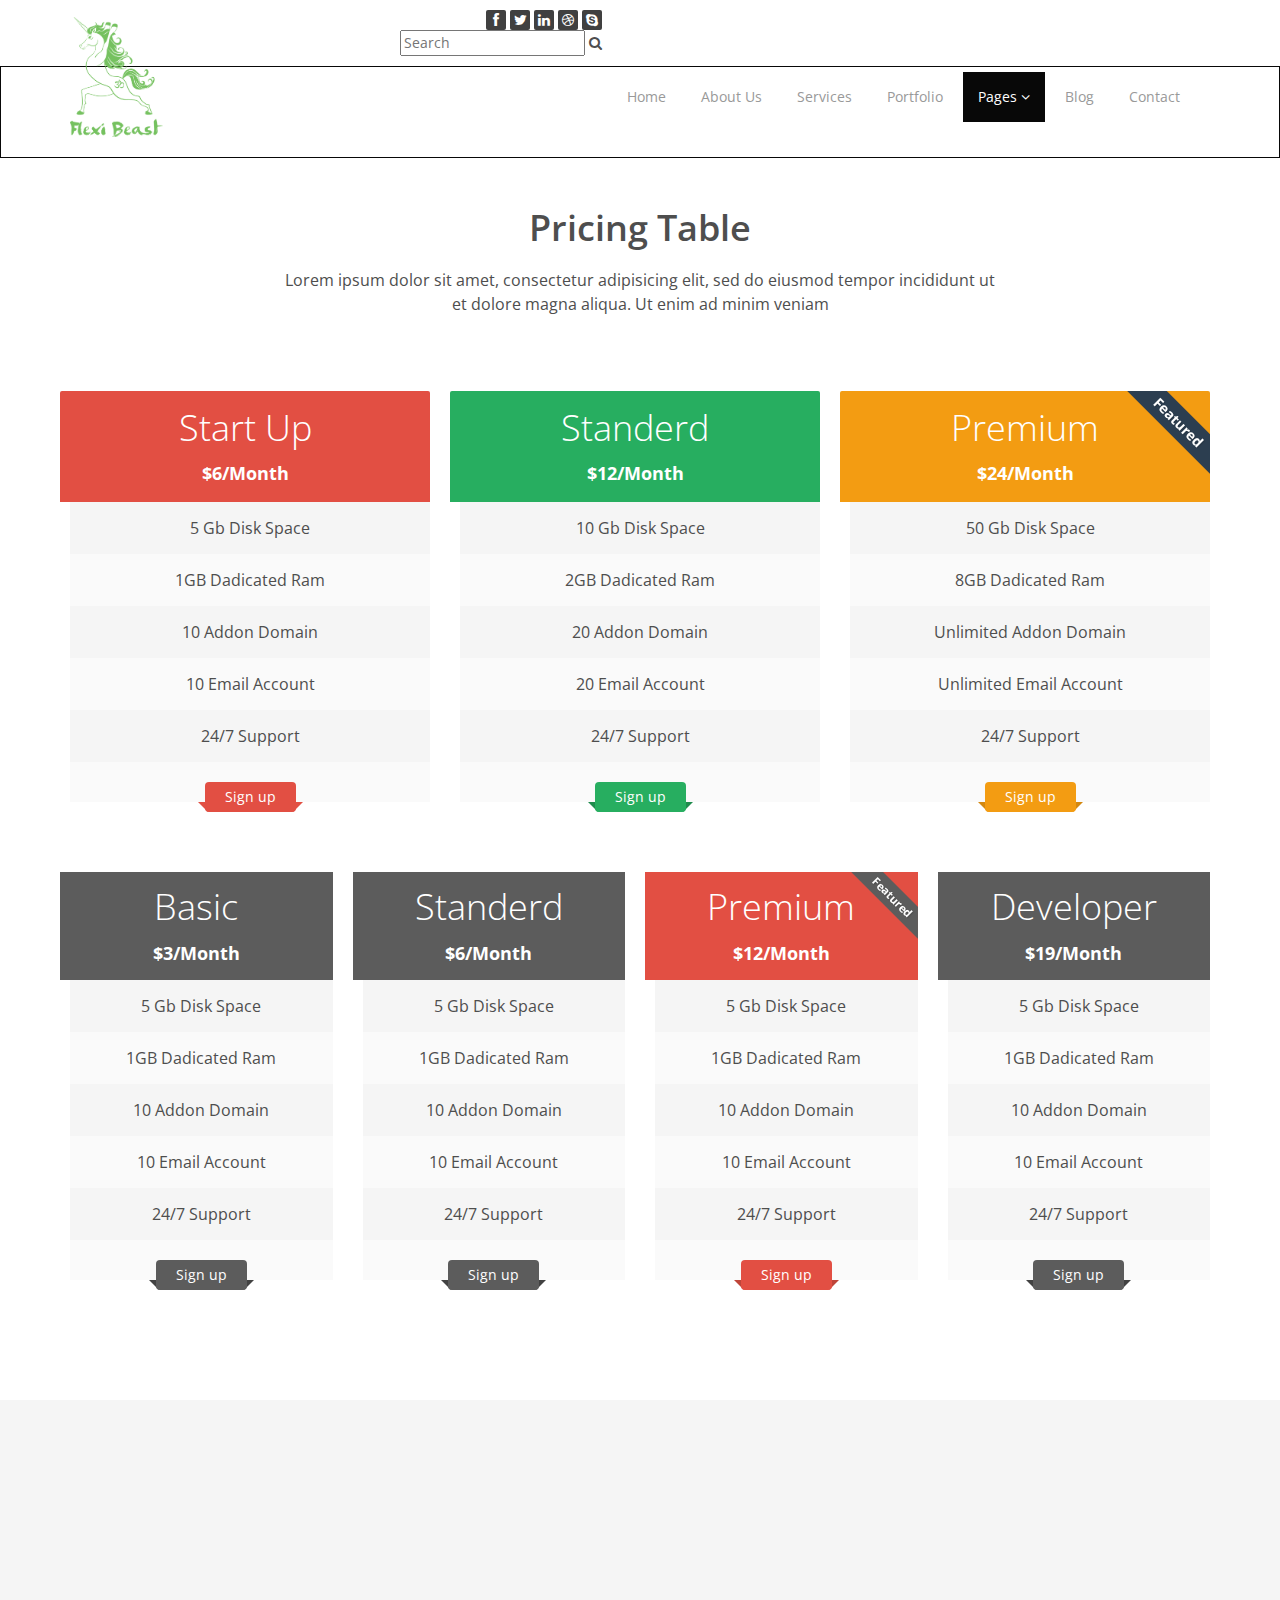
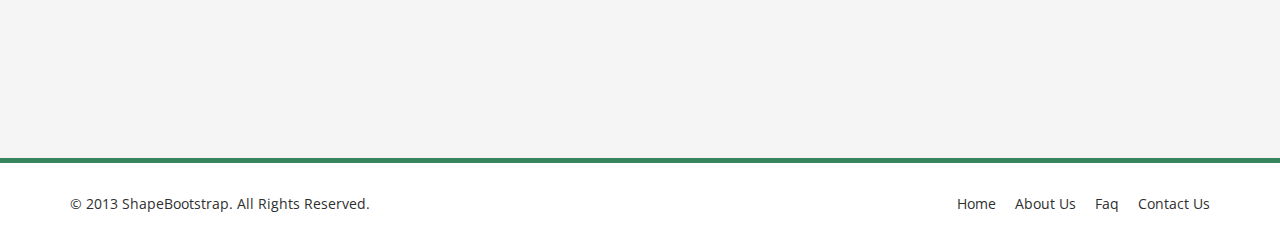
<file: pricing.html>
<!DOCTYPE html>
<html lang="en">
<head>
    <meta charset="utf-8">
    <meta name="viewport" content="width=device-width, initial-scale=1.0">
    <meta name="description" content="">
    <meta name="author" content="">
    <title>About Us | Corlate</title>
    
    <!-- core CSS -->
    <link href="css/bootstrap.min.css" rel="stylesheet">
    <link href="css/font-awesome.min.css" rel="stylesheet">
    <link href="css/prettyPhoto.css" rel="stylesheet">
    <link href="css/animate.min.css" rel="stylesheet">
    <link href="css/main.css" rel="stylesheet">
    <link href="css/responsive.css" rel="stylesheet">
    
    <!--[if lt IE 9]>
    <script src="js/html5shiv.js"></script>
    <script src="js/respond.min.js"></script>
    <![endif]-->       
    <link rel="shortcut icon" href="images/ico/favicon.ico">
    <link rel="apple-touch-icon-precomposed" sizes="144x144" href="images/ico/apple-touch-icon-144-precomposed.png">
    <link rel="apple-touch-icon-precomposed" sizes="114x114" href="images/ico/apple-touch-icon-114-precomposed.png">
    <link rel="apple-touch-icon-precomposed" sizes="72x72" href="images/ico/apple-touch-icon-72-precomposed.png">
    <link rel="apple-touch-icon-precomposed" href="images/ico/apple-touch-icon-57-precomposed.png">
</head><!--/head-->

<body>

    <header id="header">
        <div class="top-bar">
            <div class="container">
                <div class="row">
                    <div class="col-sm-6 col-xs-8">
                       <div class="social">
                            <ul class="social-share">
                                <li><a href="#"><i class="fa fa-facebook"></i></a></li>
                                <li><a href="#"><i class="fa fa-twitter"></i></a></li>
                                <li><a href="#"><i class="fa fa-linkedin"></i></a></li> 
                                <li><a href="#"><i class="fa fa-dribbble"></i></a></li>
                                <li><a href="#"><i class="fa fa-skype"></i></a></li>
                            </ul>
                            <div class="search">
                                <form role="form">
                                    <input type="text" class="search-form" autocomplete="off" placeholder="Search">
                                    <i class="fa fa-search"></i>
                                </form>
                           </div>
                       </div>
                    </div>
                </div>
            </div><!--/.container-->
        </div><!--/.top-bar-->

        <nav class="navbar navbar-inverse" role="banner">
            <div class="container">
                <div class="navbar-header">
                    <button type="button" class="navbar-toggle" data-toggle="collapse" data-target=".navbar-collapse">
                        <span class="sr-only">Toggle navigation</span>
                        <span class="icon-bar"></span>
                        <span class="icon-bar"></span>
                        <span class="icon-bar"></span>
                    </button>
                    <a class="navbar-brand" href="index.html"><img src="images/logo.png" style="max-height:120px; margin-top: -50px; margin-bottom: 10px;" alt="logo"></a>
                </div>
                
                <div class="collapse navbar-collapse navbar-right">
                    <ul class="nav navbar-nav">
                        <li><a href="index.html">Home</a></li>
                        <li><a href="about-us.html">About Us</a></li>
                        <li><a href="services.html">Services</a></li>
                        <li><a href="portfolio.html">Portfolio</a></li>
                        <li class="dropdown active">
                            <a href="#" class="dropdown-toggle" data-toggle="dropdown">Pages <i class="fa fa-angle-down"></i></a>
                            <ul class="dropdown-menu">
                                <li><a href="blog-item.html">Blog Single</a></li>
                                <li class="active"><a href="pricing.html">Pricing</a></li>
                                <li><a href="404.html">404</a></li>
                                <li><a href="shortcodes.html">Shortcodes</a></li>
                            </ul>
                        </li>
                        <li><a href="blog.html">Blog</a></li> 
                        <li><a href="contact-us.html">Contact</a></li>                        
                    </ul>
                </div>
            </div><!--/.container-->
        </nav><!--/nav-->
        
    </header><!--/header-->

    <section class="pricing-page">
        <div class="container">
            <div class="center">  
                <h2>Pricing Table</h2>
                <p class="lead">Lorem ipsum dolor sit amet, consectetur adipisicing elit, sed do eiusmod tempor incididunt ut <br> et dolore magna aliqua. Ut enim ad minim veniam</p>
            </div>  
            <div class="pricing-area text-center">
                <div class="row">
                    <div class="col-sm-4 plan price-one wow fadeInDown">
                        <ul>
                            <li class="heading-one">
                                <h1>Start Up</h1>
                                <span>$6/Month</span>
                            </li>
                            <li>5 Gb Disk Space</li>
                            <li>1GB Dadicated Ram</li>
                            <li>10 Addon Domain</li>
                            <li>10 Email Account</li>
                            <li>24/7 Support</li>
                            <li class="plan-action">
                                <a href="" class="btn btn-primary">Sign up</a>
                            </li>
                        </ul>
                    </div>

                    <div class="col-sm-4 plan price-two wow fadeInDown">
                        <ul>
                            <li class="heading-two">
                                <h1>Standerd</h1>
                                <span>$12/Month</span>
                            </li>
                            <li>10 Gb Disk Space</li>
                            <li>2GB Dadicated Ram</li>
                            <li>20 Addon Domain</li>
                            <li>20 Email Account</li>
                            <li>24/7 Support</li>
                            <li class="plan-action">
                                <a href="" class="btn btn-primary">Sign up</a>
                            </li>
                        </ul>
                    </div>

                    <div class="col-sm-4 plan price-three wow fadeInDown">
                        <img src="images/ribon_one.png">
                        <ul>
                            <li class="heading-three">
                                <h1>Premium</h1>
                                <span>$24/Month</span>
                            </li>
                            <li>50 Gb Disk Space</li>
                            <li>8GB Dadicated Ram</li>
                            <li>Unlimited Addon Domain</li>
                            <li>Unlimited Email Account</li>
                            <li>24/7 Support</li>
                            <li class="plan-action">
                                <a href="" class="btn btn-primary">Sign up</a>
                            </li>
                        </ul>
                    </div>

                    <div class="col-sm-6 col-md-3 plan price-four wow fadeInDown">
                        <ul>
                            <li class="heading-four">
                                <h1>Basic</h1>
                                <span>$3/Month</span>
                            </li>
                            <li>5 Gb Disk Space</li>
                            <li>1GB Dadicated Ram</li>
                            <li>10 Addon Domain</li>
                            <li>10 Email Account</li>
                            <li>24/7 Support</li>
                            <li class="plan-action">
                                <a href="" class="btn btn-primary">Sign up</a>
                            </li>
                        </ul>
                    </div>

                    <div class="col-sm-6 col-md-3 plan price-five wow fadeInDown">
                        <ul>
                            <li class="heading-five">
                                <h1>Standerd</h1>
                                <span>$6/Month</span>
                            </li>
                            <li>5 Gb Disk Space</li>
                            <li>1GB Dadicated Ram</li>
                            <li>10 Addon Domain</li>
                            <li>10 Email Account</li>
                            <li>24/7 Support</li>
                            <li class="plan-action">
                                <a href="" class="btn btn-primary">Sign up</a>
                            </li>
                        </ul>
                    </div>

                    <div class="col-sm-6 col-md-3 plan price-six wow fadeInDown">
                         <img src="images/ribon_two.png">
                        <ul>
                            <li class="heading-six">
                                <h1>Premium</h1>
                                <span>$12/Month</span>
                            </li>
                            <li>5 Gb Disk Space</li>
                            <li>1GB Dadicated Ram</li>
                            <li>10 Addon Domain</li>
                            <li>10 Email Account</li>
                            <li>24/7 Support</li>
                            <li class="plan-action">
                                <a href="" class="btn btn-primary">Sign up</a>
                            </li>
                        </ul>
                    </div>

                     <div class="col-sm-6 col-md-3 plan price-seven wow fadeInDown">
                        <ul>
                            <li class="heading-seven">
                                <h1>Developer</h1>
                                <span>$19/Month</span>
                            </li>
                            <li>5 Gb Disk Space</li>
                            <li>1GB Dadicated Ram</li>
                            <li>10 Addon Domain</li>
                            <li>10 Email Account</li>
                            <li>24/7 Support</li>
                            <li class="plan-action">
                                <a href="" class="btn btn-primary">Sign up</a>
                            </li>
                        </ul>
                    </div>
                </div>
            </div><!--/pricing-area-->
        </div><!--/container-->
    </section><!--/pricing-page-->
           
    <section id="bottom">
        <div class="container wow fadeInDown" data-wow-duration="1000ms" data-wow-delay="600ms">
            <div class="row">
                <div class="col-md-3 col-sm-6">
                    <div class="widget">
                        <h3>Company</h3>
                        <ul>
                            <li><a href="#">About us</a></li>
                            <li><a href="#">We are hiring</a></li>
                            <li><a href="#">Meet the team</a></li>
                            <li><a href="#">Copyright</a></li>
                            <li><a href="#">Terms of use</a></li>
                            <li><a href="#">Privacy policy</a></li>
                            <li><a href="#">Contact us</a></li>
                        </ul>
                    </div>    
                </div><!--/.col-md-3-->

                <div class="col-md-3 col-sm-6">
                    <div class="widget">
                        <h3>Support</h3>
                        <ul>
                            <li><a href="#">Faq</a></li>
                            <li><a href="#">Blog</a></li>
                            <li><a href="#">Forum</a></li>
                            <li><a href="#">Documentation</a></li>
                            <li><a href="#">Refund policy</a></li>
                            <li><a href="#">Ticket system</a></li>
                            <li><a href="#">Billing system</a></li>
                        </ul>
                    </div>    
                </div><!--/.col-md-3-->

                <div class="col-md-3 col-sm-6">
                    <div class="widget">
                        <h3>Developers</h3>
                        <ul>
                            <li><a href="#">Web Development</a></li>
                            <li><a href="#">SEO Marketing</a></li>
                            <li><a href="#">Theme</a></li>
                            <li><a href="#">Development</a></li>
                            <li><a href="#">Email Marketing</a></li>
                            <li><a href="#">Plugin Development</a></li>
                            <li><a href="#">Article Writing</a></li>
                        </ul>
                    </div>    
                </div><!--/.col-md-3-->

                <div class="col-md-3 col-sm-6">
                    <div class="widget">
                        <h3>Our Partners</h3>
                        <ul>
                            <li><a href="#">Adipisicing Elit</a></li>
                            <li><a href="#">Eiusmod</a></li>
                            <li><a href="#">Tempor</a></li>
                            <li><a href="#">Veniam</a></li>
                            <li><a href="#">Exercitation</a></li>
                            <li><a href="#">Ullamco</a></li>
                            <li><a href="#">Laboris</a></li>
                        </ul>
                    </div>    
                </div><!--/.col-md-3-->
            </div>
        </div>
    </section><!--/#bottom-->

    <footer id="footer" class="midnight-blue">
        <div class="container">
            <div class="row">
                <div class="col-sm-6">
                    &copy; 2013 <a target="_blank" href="http://shapebootstrap.net/" title="Free Twitter Bootstrap WordPress Themes and HTML templates">ShapeBootstrap</a>. All Rights Reserved.
                </div>
                <div class="col-sm-6">
                    <ul class="pull-right">
                        <li><a href="#">Home</a></li>
                        <li><a href="#">About Us</a></li>
                        <li><a href="#">Faq</a></li>
                        <li><a href="#">Contact Us</a></li>
                    </ul>
                </div>
            </div>
        </div>
    </footer><!--/#footer-->

    <script src="js/jquery.js"></script>
    <script type="text/javascript">
        $('.carousel').carousel()
    </script>
    <script src="js/bootstrap.min.js"></script>
    <script src="js/jquery.prettyPhoto.js"></script>
    <script src="js/jquery.isotope.min.js"></script>
    <script src="js/main.js"></script>
    <script src="js/wow.min.js"></script>
</body>
</html>
</file>
<file: css/prettyPhoto.css>
div.pp_default .pp_top,div.pp_default .pp_top .pp_middle,div.pp_default .pp_top .pp_left,div.pp_default .pp_top .pp_right,div.pp_default .pp_bottom,div.pp_default .pp_bottom .pp_left,div.pp_default .pp_bottom .pp_middle,div.pp_default .pp_bottom .pp_right{height:13px}
div.pp_default .pp_top .pp_left{background:url(../images/prettyPhoto/default/sprite.png) -78px -93px no-repeat}
div.pp_default .pp_top .pp_middle{background:url(../images/prettyPhoto/default/sprite_x.png) top left repeat-x}
div.pp_default .pp_top .pp_right{background:url(../images/prettyPhoto/default/sprite.png) -112px -93px no-repeat}
div.pp_default .pp_content .ppt{color:#f8f8f8}
div.pp_default .pp_content_container .pp_left{background:url(../images/prettyPhoto/default/sprite_y.png) -7px 0 repeat-y;padding-left:13px}
div.pp_default .pp_content_container .pp_right{background:url(../images/prettyPhoto/default/sprite_y.png) top right repeat-y;padding-right:13px}
div.pp_default .pp_next:hover{background:url(../images/prettyPhoto/default/sprite_next.png) center right no-repeat;cursor:pointer}
div.pp_default .pp_previous:hover{background:url(../images/prettyPhoto/default/sprite_prev.png) center left no-repeat;cursor:pointer}
div.pp_default .pp_expand{background:url(../images/prettyPhoto/default/sprite.png) 0 -29px no-repeat;cursor:pointer;width:28px;height:28px}
div.pp_default .pp_expand:hover{background:url(../images/prettyPhoto/default/sprite.png) 0 -56px no-repeat;cursor:pointer}
div.pp_default .pp_contract{background:url(../images/prettyPhoto/default/sprite.png) 0 -84px no-repeat;cursor:pointer;width:28px;height:28px}
div.pp_default .pp_contract:hover{background:url(../images/prettyPhoto/default/sprite.png) 0 -113px no-repeat;cursor:pointer}
div.pp_default .pp_close{width:30px;height:30px;background:url(../images/prettyPhoto/default/sprite.png) 2px 1px no-repeat;cursor:pointer}
div.pp_default .pp_gallery ul li a{background:url(../images/prettyPhoto/default/default_thumb.png) center center #f8f8f8;border:1px solid #aaa}
div.pp_default .pp_social{margin-top:7px}
div.pp_default .pp_gallery a.pp_arrow_previous,div.pp_default .pp_gallery a.pp_arrow_next{position:static;left:auto}
div.pp_default .pp_nav .pp_play,div.pp_default .pp_nav .pp_pause{background:url(../images/prettyPhoto/default/sprite.png) -51px 1px no-repeat;height:30px;width:30px}
div.pp_default .pp_nav .pp_pause{background-position:-51px -29px}
div.pp_default a.pp_arrow_previous,div.pp_default a.pp_arrow_next{background:url(../images/prettyPhoto/default/sprite.png) -31px -3px no-repeat;height:20px;width:20px;margin:4px 0 0}
div.pp_default a.pp_arrow_next{left:52px;background-position:-82px -3px}
div.pp_default .pp_content_container .pp_details{margin-top:5px}
div.pp_default .pp_nav{clear:none;height:30px;width:110px;position:relative}
div.pp_default .pp_nav .currentTextHolder{font-family:Georgia;font-style:italic;color:#999;font-size:11px;left:75px;line-height:25px;position:absolute;top:2px;margin:0;padding:0 0 0 10px}
div.pp_default .pp_close:hover,div.pp_default .pp_nav .pp_play:hover,div.pp_default .pp_nav .pp_pause:hover,div.pp_default .pp_arrow_next:hover,div.pp_default .pp_arrow_previous:hover{opacity:0.7}
div.pp_default .pp_description{font-size:11px;font-weight:700;line-height:14px;margin:5px 50px 5px 0}
div.pp_default .pp_bottom .pp_left{background:url(../images/prettyPhoto/default/sprite.png) -78px -127px no-repeat}
div.pp_default .pp_bottom .pp_middle{background:url(../images/prettyPhoto/default/sprite_x.png) bottom left repeat-x}
div.pp_default .pp_bottom .pp_right{background:url(../images/prettyPhoto/default/sprite.png) -112px -127px no-repeat}
div.pp_default .pp_loaderIcon{background:url(../images/prettyPhoto/default/loader.gif) center center no-repeat}
div.light_rounded .pp_top .pp_left{background:url(../images/prettyPhoto/light_rounded/sprite.png) -88px -53px no-repeat}
div.light_rounded .pp_top .pp_right{background:url(../images/prettyPhoto/light_rounded/sprite.png) -110px -53px no-repeat}
div.light_rounded .pp_next:hover{background:url(../images/prettyPhoto/light_rounded/btnNext.png) center right no-repeat;cursor:pointer}
div.light_rounded .pp_previous:hover{background:url(../images/prettyPhoto/light_rounded/btnPrevious.png) center left no-repeat;cursor:pointer}
div.light_rounded .pp_expand{background:url(../images/prettyPhoto/light_rounded/sprite.png) -31px -26px no-repeat;cursor:pointer}
div.light_rounded .pp_expand:hover{background:url(../images/prettyPhoto/light_rounded/sprite.png) -31px -47px no-repeat;cursor:pointer}
div.light_rounded .pp_contract{background:url(../images/prettyPhoto/light_rounded/sprite.png) 0 -26px no-repeat;cursor:pointer}
div.light_rounded .pp_contract:hover{background:url(../images/prettyPhoto/light_rounded/sprite.png) 0 -47px no-repeat;cursor:pointer}
div.light_rounded .pp_close{width:75px;height:22px;background:url(../images/prettyPhoto/light_rounded/sprite.png) -1px -1px no-repeat;cursor:pointer}
div.light_rounded .pp_nav .pp_play{background:url(../images/prettyPhoto/light_rounded/sprite.png) -1px -100px no-repeat;height:15px;width:14px}
div.light_rounded .pp_nav .pp_pause{background:url(../images/prettyPhoto/light_rounded/sprite.png) -24px -100px no-repeat;height:15px;width:14px}
div.light_rounded .pp_arrow_previous{background:url(../images/prettyPhoto/light_rounded/sprite.png) 0 -71px no-repeat}
div.light_rounded .pp_arrow_next{background:url(../images/prettyPhoto/light_rounded/sprite.png) -22px -71px no-repeat}
div.light_rounded .pp_bottom .pp_left{background:url(../images/prettyPhoto/light_rounded/sprite.png) -88px -80px no-repeat}
div.light_rounded .pp_bottom .pp_right{background:url(../images/prettyPhoto/light_rounded/sprite.png) -110px -80px no-repeat}
div.dark_rounded .pp_top .pp_left{background:url(../images/prettyPhoto/dark_rounded/sprite.png) -88px -53px no-repeat}
div.dark_rounded .pp_top .pp_right{background:url(../images/prettyPhoto/dark_rounded/sprite.png) -110px -53px no-repeat}
div.dark_rounded .pp_content_container .pp_left{background:url(../images/prettyPhoto/dark_rounded/contentPattern.png) top left repeat-y}
div.dark_rounded .pp_content_container .pp_right{background:url(../images/prettyPhoto/dark_rounded/contentPattern.png) top right repeat-y}
div.dark_rounded .pp_next:hover{background:url(../images/prettyPhoto/dark_rounded/btnNext.png) center right no-repeat;cursor:pointer}
div.dark_rounded .pp_previous:hover{background:url(../images/prettyPhoto/dark_rounded/btnPrevious.png) center left no-repeat;cursor:pointer}
div.dark_rounded .pp_expand{background:url(../images/prettyPhoto/dark_rounded/sprite.png) -31px -26px no-repeat;cursor:pointer}
div.dark_rounded .pp_expand:hover{background:url(../images/prettyPhoto/dark_rounded/sprite.png) -31px -47px no-repeat;cursor:pointer}
div.dark_rounded .pp_contract{background:url(../images/prettyPhoto/dark_rounded/sprite.png) 0 -26px no-repeat;cursor:pointer}
div.dark_rounded .pp_contract:hover{background:url(../images/prettyPhoto/dark_rounded/sprite.png) 0 -47px no-repeat;cursor:pointer}
div.dark_rounded .pp_close{width:75px;height:22px;background:url(../images/prettyPhoto/dark_rounded/sprite.png) -1px -1px no-repeat;cursor:pointer}
div.dark_rounded .pp_description{margin-right:85px;color:#fff}
div.dark_rounded .pp_nav .pp_play{background:url(../images/prettyPhoto/dark_rounded/sprite.png) -1px -100px no-repeat;height:15px;width:14px}
div.dark_rounded .pp_nav .pp_pause{background:url(../images/prettyPhoto/dark_rounded/sprite.png) -24px -100px no-repeat;height:15px;width:14px}
div.dark_rounded .pp_arrow_previous{background:url(../images/prettyPhoto/dark_rounded/sprite.png) 0 -71px no-repeat}
div.dark_rounded .pp_arrow_next{background:url(../images/prettyPhoto/dark_rounded/sprite.png) -22px -71px no-repeat}
div.dark_rounded .pp_bottom .pp_left{background:url(../images/prettyPhoto/dark_rounded/sprite.png) -88px -80px no-repeat}
div.dark_rounded .pp_bottom .pp_right{background:url(../images/prettyPhoto/dark_rounded/sprite.png) -110px -80px no-repeat}
div.dark_rounded .pp_loaderIcon{background:url(../images/prettyPhoto/dark_rounded/loader.gif) center center no-repeat}
div.dark_square .pp_left,div.dark_square .pp_middle,div.dark_square .pp_right,div.dark_square .pp_content{background:#000}
div.dark_square .pp_description{color:#fff;margin:0 85px 0 0}
div.dark_square .pp_loaderIcon{background:url(../images/prettyPhoto/dark_square/loader.gif) center center no-repeat}
div.dark_square .pp_expand{background:url(../images/prettyPhoto/dark_square/sprite.png) -31px -26px no-repeat;cursor:pointer}
div.dark_square .pp_expand:hover{background:url(../images/prettyPhoto/dark_square/sprite.png) -31px -47px no-repeat;cursor:pointer}
div.dark_square .pp_contract{background:url(../images/prettyPhoto/dark_square/sprite.png) 0 -26px no-repeat;cursor:pointer}
div.dark_square .pp_contract:hover{background:url(../images/prettyPhoto/dark_square/sprite.png) 0 -47px no-repeat;cursor:pointer}
div.dark_square .pp_close{width:75px;height:22px;background:url(../images/prettyPhoto/dark_square/sprite.png) -1px -1px no-repeat;cursor:pointer}
div.dark_square .pp_nav{clear:none}
div.dark_square .pp_nav .pp_play{background:url(../images/prettyPhoto/dark_square/sprite.png) -1px -100px no-repeat;height:15px;width:14px}
div.dark_square .pp_nav .pp_pause{background:url(../images/prettyPhoto/dark_square/sprite.png) -24px -100px no-repeat;height:15px;width:14px}
div.dark_square .pp_arrow_previous{background:url(../images/prettyPhoto/dark_square/sprite.png) 0 -71px no-repeat}
div.dark_square .pp_arrow_next{background:url(../images/prettyPhoto/dark_square/sprite.png) -22px -71px no-repeat}
div.dark_square .pp_next:hover{background:url(../images/prettyPhoto/dark_square/btnNext.png) center right no-repeat;cursor:pointer}
div.dark_square .pp_previous:hover{background:url(../images/prettyPhoto/dark_square/btnPrevious.png) center left no-repeat;cursor:pointer}
div.light_square .pp_expand{background:url(../images/prettyPhoto/light_square/sprite.png) -31px -26px no-repeat;cursor:pointer}
div.light_square .pp_expand:hover{background:url(../images/prettyPhoto/light_square/sprite.png) -31px -47px no-repeat;cursor:pointer}
div.light_square .pp_contract{background:url(../images/prettyPhoto/light_square/sprite.png) 0 -26px no-repeat;cursor:pointer}
div.light_square .pp_contract:hover{background:url(../images/prettyPhoto/light_square/sprite.png) 0 -47px no-repeat;cursor:pointer}
div.light_square .pp_close{width:75px;height:22px;background:url(../images/prettyPhoto/light_square/sprite.png) -1px -1px no-repeat;cursor:pointer}
div.light_square .pp_nav .pp_play{background:url(../images/prettyPhoto/light_square/sprite.png) -1px -100px no-repeat;height:15px;width:14px}
div.light_square .pp_nav .pp_pause{background:url(../images/prettyPhoto/light_square/sprite.png) -24px -100px no-repeat;height:15px;width:14px}
div.light_square .pp_arrow_previous{background:url(../images/prettyPhoto/light_square/sprite.png) 0 -71px no-repeat}
div.light_square .pp_arrow_next{background:url(../images/prettyPhoto/light_square/sprite.png) -22px -71px no-repeat}
div.light_square .pp_next:hover{background:url(../images/prettyPhoto/light_square/btnNext.png) center right no-repeat;cursor:pointer}
div.light_square .pp_previous:hover{background:url(../images/prettyPhoto/light_square/btnPrevious.png) center left no-repeat;cursor:pointer}
div.facebook .pp_top .pp_left{background:url(../images/prettyPhoto/facebook/sprite.png) -88px -53px no-repeat}
div.facebook .pp_top .pp_middle{background:url(../images/prettyPhoto/facebook/contentPatternTop.png) top left repeat-x}
div.facebook .pp_top .pp_right{background:url(../images/prettyPhoto/facebook/sprite.png) -110px -53px no-repeat}
div.facebook .pp_content_container .pp_left{background:url(../images/prettyPhoto/facebook/contentPatternLeft.png) top left repeat-y}
div.facebook .pp_content_container .pp_right{background:url(../images/prettyPhoto/facebook/contentPatternRight.png) top right repeat-y}
div.facebook .pp_expand{background:url(../images/prettyPhoto/facebook/sprite.png) -31px -26px no-repeat;cursor:pointer}
div.facebook .pp_expand:hover{background:url(../images/prettyPhoto/facebook/sprite.png) -31px -47px no-repeat;cursor:pointer}
div.facebook .pp_contract{background:url(../images/prettyPhoto/facebook/sprite.png) 0 -26px no-repeat;cursor:pointer}
div.facebook .pp_contract:hover{background:url(../images/prettyPhoto/facebook/sprite.png) 0 -47px no-repeat;cursor:pointer}
div.facebook .pp_close{width:22px;height:22px;background:url(../images/prettyPhoto/facebook/sprite.png) -1px -1px no-repeat;cursor:pointer}
div.facebook .pp_description{margin:0 37px 0 0}
div.facebook .pp_loaderIcon{background:url(../images/prettyPhoto/facebook/loader.gif) center center no-repeat}
div.facebook .pp_arrow_previous{background:url(../images/prettyPhoto/facebook/sprite.png) 0 -71px no-repeat;height:22px;margin-top:0;width:22px}
div.facebook .pp_arrow_previous.disabled{background-position:0 -96px;cursor:default}
div.facebook .pp_arrow_next{background:url(../images/prettyPhoto/facebook/sprite.png) -32px -71px no-repeat;height:22px;margin-top:0;width:22px}
div.facebook .pp_arrow_next.disabled{background-position:-32px -96px;cursor:default}
div.facebook .pp_nav{margin-top:0}
div.facebook .pp_nav p{font-size:15px;padding:0 3px 0 4px}
div.facebook .pp_nav .pp_play{background:url(../images/prettyPhoto/facebook/sprite.png) -1px -123px no-repeat;height:22px;width:22px}
div.facebook .pp_nav .pp_pause{background:url(../images/prettyPhoto/facebook/sprite.png) -32px -123px no-repeat;height:22px;width:22px}
div.facebook .pp_next:hover{background:url(../images/prettyPhoto/facebook/btnNext.png) center right no-repeat;cursor:pointer}
div.facebook .pp_previous:hover{background:url(../images/prettyPhoto/facebook/btnPrevious.png) center left no-repeat;cursor:pointer}
div.facebook .pp_bottom .pp_left{background:url(../images/prettyPhoto/facebook/sprite.png) -88px -80px no-repeat}
div.facebook .pp_bottom .pp_middle{background:url(../images/prettyPhoto/facebook/contentPatternBottom.png) top left repeat-x}
div.facebook .pp_bottom .pp_right{background:url(../images/prettyPhoto/facebook/sprite.png) -110px -80px no-repeat}
div.pp_pic_holder a:focus{outline:none}
div.pp_overlay{background:#000;display:none;left:0;position:absolute;top:0;width:100%;z-index:9500}
div.pp_pic_holder{display:none;position:absolute;width:100px;z-index:10000}
.pp_content{height:40px;min-width:40px}
* html .pp_content{width:40px}
.pp_content_container{position:relative;text-align:left;width:100%}
.pp_content_container .pp_left{padding-left:20px}
.pp_content_container .pp_right{padding-right:20px}
.pp_content_container .pp_details{float:left;margin:10px 0 2px}
.pp_description{display:none;margin:0}
.pp_social{float:left;margin:0}
.pp_social .facebook{float:left;margin-left:5px;width:55px;overflow:hidden}
.pp_social .twitter{float:left}
.pp_nav{clear:right;float:left;margin:3px 10px 0 0}
.pp_nav p{float:left;white-space:nowrap;margin:2px 4px}
.pp_nav .pp_play,.pp_nav .pp_pause{float:left;margin-right:4px;text-indent:-10000px}
a.pp_arrow_previous,a.pp_arrow_next{display:block;float:left;height:15px;margin-top:3px;overflow:hidden;text-indent:-10000px;width:14px}
.pp_hoverContainer{position:absolute;top:0;width:100%;z-index:2000}
.pp_gallery{display:none;left:50%;margin-top:-50px;position:absolute;z-index:10000}
.pp_gallery div{float:left;overflow:hidden;position:relative}
.pp_gallery ul{float:left;height:35px;position:relative;white-space:nowrap;margin:0 0 0 5px;padding:0}
.pp_gallery ul a{border:1px rgba(0,0,0,0.5) solid;display:block;float:left;height:33px;overflow:hidden}
.pp_gallery ul a img{border:0}
.pp_gallery li{display:block;float:left;margin:0 5px 0 0;padding:0}
.pp_gallery li.default a{background:url(../images/prettyPhoto/facebook/default_thumbnail.gif) 0 0 no-repeat;display:block;height:33px;width:50px}
.pp_gallery .pp_arrow_previous,.pp_gallery .pp_arrow_next{margin-top:7px!important}
a.pp_next{background:url(../images/prettyPhoto/light_rounded/btnNext.png) 10000px 10000px no-repeat;display:block;float:right;height:100%;text-indent:-10000px;width:49%}
a.pp_previous{background:url(../images/prettyPhoto/light_rounded/btnNext.png) 10000px 10000px no-repeat;display:block;float:left;height:100%;text-indent:-10000px;width:49%}
a.pp_expand,a.pp_contract{cursor:pointer;display:none;height:20px;position:absolute;right:30px;text-indent:-10000px;top:10px;width:20px;z-index:20000}
a.pp_close{position:absolute;right:0;top:0;display:block;line-height:22px;text-indent:-10000px}
.pp_loaderIcon{display:block;height:24px;left:50%;position:absolute;top:50%;width:24px;margin:-12px 0 0 -12px}
#pp_full_res{line-height:1!important}
#pp_full_res .pp_inline{text-align:left}
#pp_full_res .pp_inline p{margin:0 0 15px}
div.ppt{color:#fff;display:none;font-size:17px;z-index:9999;margin:0 0 5px 15px}
div.pp_default .pp_content,div.light_rounded .pp_content{background-color:#fff}
div.pp_default #pp_full_res .pp_inline,div.light_rounded .pp_content .ppt,div.light_rounded #pp_full_res .pp_inline,div.light_square .pp_content .ppt,div.light_square #pp_full_res .pp_inline,div.facebook .pp_content .ppt,div.facebook #pp_full_res .pp_inline{color:#000}
div.pp_default .pp_gallery ul li a:hover,div.pp_default .pp_gallery ul li.selected a,.pp_gallery ul a:hover,.pp_gallery li.selected a{border-color:#fff}
div.pp_default .pp_details,div.light_rounded .pp_details,div.dark_rounded .pp_details,div.dark_square .pp_details,div.light_square .pp_details,div.facebook .pp_details{position:relative}
div.light_rounded .pp_top .pp_middle,div.light_rounded .pp_content_container .pp_left,div.light_rounded .pp_content_container .pp_right,div.light_rounded .pp_bottom .pp_middle,div.light_square .pp_left,div.light_square .pp_middle,div.light_square .pp_right,div.light_square .pp_content,div.facebook .pp_content{background:#fff}
div.light_rounded .pp_description,div.light_square .pp_description{margin-right:85px}
div.light_rounded .pp_gallery a.pp_arrow_previous,div.light_rounded .pp_gallery a.pp_arrow_next,div.dark_rounded .pp_gallery a.pp_arrow_previous,div.dark_rounded .pp_gallery a.pp_arrow_next,div.dark_square .pp_gallery a.pp_arrow_previous,div.dark_square .pp_gallery a.pp_arrow_next,div.light_square .pp_gallery a.pp_arrow_previous,div.light_square .pp_gallery a.pp_arrow_next{margin-top:12px!important}
div.light_rounded .pp_arrow_previous.disabled,div.dark_rounded .pp_arrow_previous.disabled,div.dark_square .pp_arrow_previous.disabled,div.light_square .pp_arrow_previous.disabled{background-position:0 -87px;cursor:default}
div.light_rounded .pp_arrow_next.disabled,div.dark_rounded .pp_arrow_next.disabled,div.dark_square .pp_arrow_next.disabled,div.light_square .pp_arrow_next.disabled{background-position:-22px -87px;cursor:default}
div.light_rounded .pp_loaderIcon,div.light_square .pp_loaderIcon{background:url(../images/prettyPhoto/light_rounded/loader.gif) center center no-repeat}
div.dark_rounded .pp_top .pp_middle,div.dark_rounded .pp_content,div.dark_rounded .pp_bottom .pp_middle{background:url(../images/prettyPhoto/dark_rounded/contentPattern.png) top left repeat}
div.dark_rounded .currentTextHolder,div.dark_square .currentTextHolder{color:#c4c4c4}
div.dark_rounded #pp_full_res .pp_inline,div.dark_square #pp_full_res .pp_inline{color:#fff}
.pp_top,.pp_bottom{height:20px;position:relative}
* html .pp_top,* html .pp_bottom{padding:0 20px}
.pp_top .pp_left,.pp_bottom .pp_left{height:20px;left:0;position:absolute;width:20px}
.pp_top .pp_middle,.pp_bottom .pp_middle{height:20px;left:20px;position:absolute;right:20px}
* html .pp_top .pp_middle,* html .pp_bottom .pp_middle{left:0;position:static}
.pp_top .pp_right,.pp_bottom .pp_right{height:20px;left:auto;position:absolute;right:0;top:0;width:20px}
.pp_fade,.pp_gallery li.default a img{display:none}
</file>
<file: css/main.css>
@import url(http://fonts.googleapis.com/css?family=Open+Sans:300italic,400italic,600italic,700italic,800italic,400,600,700,300,800);


/*************************
*******Typography******
**************************/

body {
  background: #fff;
  font-family: 'Open Sans', sans-serif;
  color:#4e4e4e;
  line-height: 22px;
}

h1,
h2,
h3,
h4,
h5,
h6 {
  font-weight: 600; 
  font-family: 'Open Sans', sans-serif;
  color:#4e4e4e;
}

h1{
  font-size: 36px;
  color:#fff;
}

h2{
  font-size: 20px;
}

h3{
  font-size: 16px;
  color: #787878;
  font-weight: 400;
  line-height: 24px;
}

h4{
  font-size: 16px;
}

a {
  color: rgba(6, 105, 58, 0.8);
  -webkit-transition: color 300ms, background-color 300ms;
  -moz-transition: color 300ms, background-color 300ms;
  -o-transition:  color 300ms, background-color 300ms;
  transition:  color 300ms, background-color 300ms;
}

a:hover, a:focus {
  color: #d43133;
}

hr {
  border-top: 1px solid #e5e5e5;
  border-bottom: 1px solid #fff;
}


.btn-primary {
  padding: 8px 20px;
  background: rgba(6, 105, 58, 0.8);
  color: #fff;
  border-radius: 4px;
  border:none;
  margin-top: 10px;
}


.btn-primary:hover, 
.btn-primary:focus{
  background: rgba(6, 105, 58, 0.8);
  outline: none;
  box-shadow: none;
} 

.btn-transparent {
  border: 3px solid #fff;
  background: transparent;
  color: #fff;
}

.btn-transparent:hover {
  border-color: rgba(255, 255, 255, 0.5);
}

a:hover,
a:focus {
  color: #111;
  text-decoration: none;
  outline: none;
}

.dropdown-menu {
  margin-top: -1px;
  min-width: 180px;
}

.center h2{
  font-size: 36px;
  margin-top: 0;
  margin-bottom: 20px;
}

.media>.pull-left{
  margin-right: 20px;
}

.media>.pull-right{
  margin-left: 20px;
}

body > section {
  padding: 50px 0;
}

.center {
  text-align: center;
  padding-bottom: 55px;
}

.center.testimonials {
  padding-bottom: 20px;
}

.scaleIn {
  -webkit-animation-name: scaleIn;
  animation-name: scaleIn;
}

.lead{
  font-size: 16px;
  line-height: 24px;
  font-weight: 400;
}

.transparent-bg {
  background-color: transparent !important;
  margin-bottom: 0;
}

@-webkit-keyframes scaleIn {
  0% {
    opacity: 0;
    -webkit-transform: scale(0);
    transform: scale(0);
  }

  100% {
    opacity: 1;
    -webkit-transform: scale(1);
    transform: scale(1);
  }
}

@keyframes scaleIn {
  0% {
    opacity: 0;
    -webkit-transform: scale(0);
    -ms-transform: scale(0);
    transform: scale(0);
  }

  100% {
    opacity: 1;
    -webkit-transform: scale(1);
    -ms-transform: scale(1);
    transform: scale(1);
  }
}


/*************************
*******Header******
**************************/

header > .headerbox {
  border-bottom: 4px solid transparent;
    background: red; /* For browsers that do not support gradients */
    background: -webkit-linear-gradient(left, red, orange , yellow, green, cyan, blue, violet); /* For Safari 5.1 to 6.0 */
    background: -o-linear-gradient(right, red, orange, yellow, green, cyan, blue, violet); /* For Opera 11.1 to 12.0 */
    background: -moz-linear-gradient(right, red, orange, yellow, green, cyan, blue, violet); /* For Firefox 3.6 to 15 */
    background: linear-gradient(to right, red, orange , yellow, green, cyan, blue, violet); /* Standard syntax (must be last) */
}

.homepage > header > .headerbox {
  background: #fff;
}

header > .headerbox .headerbox-inner {
      background: none;
}


.navbar>.container .navbar-brand{
  margin-left: 0;
}

.navbar-brand > img {
  max-height:80px;
  margin-top:-30px;
}

.top-bar {
  padding: 10px 0;
  background: #fff;
  border-bottom: none;
  line-height: 20px;
}

.top-number{
  color: #fff;
}

.top-number p{
  margin: 0
}

.social{
  text-align: right;
  margin-right: 23px;
}

.social-share{
 display: inline-block;
 list-style: none;
 padding: 0;
 margin: 0;
}

ul.social-share li {
  display: inline-block;
}

ul.social-share li a {
  display: inline-block;
  color: #fff;
  background: #404040;
  width: 20px;
  height: 20px;
  line-height: 20px;
  text-align: center;
  border-radius: 2px;
}

ul.social-share li a:hover {
  background: rgba(6, 105, 58, 0.8);
  color: #fff;
}

ul.social-share li.dropdown a {
  padding-left:10px;
  background: none;
  width: 100%;
  color: black;
}

ul.social-share li.dropdown a i {
  padding-left: 10px;
}

ul.social-share li.dropdown ul {
  min-width: 100px;
}

ul.social-share li.dropdown ul li a {
  color: #fff;
}


.social-share .dropdown-menu {
  background-color: rgba(0,0,0,.85);
  -webkit-box-shadow: 0 3px 8px rgba(0, 0, 0, 0.125);
  -moz-box-shadow: 0 3px 8px rgba(0, 0, 0, 0.125);
  box-shadow: 0 3px 8px rgba(0, 0, 0, 0.125);
  border: 0;
  padding: 0;
  margin-top: 0;
  border-top: 0;
  border-radius: 0;
}

.social-share .dropdown-menu:before{
  position: absolute;
  top:0;
}

.social-share .dropdown-menu > li > a {
  color: #fff;
  padding: 5px 0 5px 0;
}

.social-share .dropdown-menu > li:hover > a,
.social-share .dropdown-menu > li:focus > a,
.social-share .dropdown-menu > li.active > a {
  color: rgba(6, 105, 58, 0.8);
}

.social-share .dropdown-menu > li:last-child > a {
  border-radius: 0 0 3px 3px;
}

.social-share .dropdown-menu > li.divider {
  background-color: transparent;
}


.nav-container {
  margin-left: 10px;
  margin-right:10px;
  padding-right: 0;

}

.navbar-brand {
  padding: 0;
  margin:0 0 5px 0;
}

.navbar {
  border-radius: 0;
  margin-bottom: 0;
  background: #fff;
  padding: 0;
  padding-bottom: 5px;
}

 .navbar-nav{
  margin-top: 5px;
 }

.navbar-nav>li{
  margin-left: 5px;
  padding-bottom: 5px;
}

.navbar-default .navbar-nav > li > a {
  padding: 5px 15px;
  margin: 0;
  border-radius: 3px;
  color: #000;
  line-height: 24px;
  display: inline-block;
}

.navbar-default .navbar-nav > li > a.contact {
  background-color: rgba(6, 105, 58, 0.8);
  color: #fff;
}

.navbar-default .navbar-nav > li > a:hover{
	/*background-color: rgba(6, 105, 58, 0.8);*/
  color: rgba(6, 105, 58, 0.8);
  border-bottom: solid 2px #e7e7e7;
  border-radius: 0;
}

.navbar-default .navbar-nav > li > a.contact:hover {
  border-radius: 3px;
  background-color:#e7e7e7
}

.navbar-default {
  border: none;
}

.navbar-default .navbar-brand {
  font-size: 36px;
  line-height: 30px;
  color: #fff;
}

.navbar-default .navbar-nav > .active > a,
.navbar-default .navbar-nav > .active > a:hover,
.navbar-default .navbar-nav > .active > a:focus,
.navbar-default .navbar-nav > .open > a,
.navbar-default .navbar-nav > .open > a:hover,
.navbar-default .navbar-nav > .open > a:focus {
  /*background-color: rgba(6, 105, 58, 0.8);*/
  /*color: #fff;*/
  color: rgba(6, 105, 58, 0.8);
  background-color: #fff;
  border-bottom: solid 2px rgba(6, 105, 58, 0.8);
  border-radius: 0;


}


.navbar-default .navbar-nav .dropdown-menu {
  background-color: rgba(0,0,0,.85);
  -webkit-box-shadow: 0 3px 8px rgba(0, 0, 0, 0.125);
  -moz-box-shadow: 0 3px 8px rgba(0, 0, 0, 0.125);
  box-shadow: 0 3px 8px rgba(0, 0, 0, 0.125);
  border: 0;
  padding: 0;
  margin-top: 0;
  border-top: 0;
  border-radius: 0;
  left: 0;
}

.navbar-default .navbar-nav .dropdown-menu:before{
  position: absolute;
  top:0;
}

.navbar-default .navbar-nav .dropdown-menu > li > a {
  padding: 8px 15px;
  color: #fff;
}

.navbar-default .navbar-nav .dropdown-menu > li:hover > a,
.navbar-default .navbar-nav .dropdown-menu > li:focus > a,
.navbar-default .navbar-nav .dropdown-menu > li.active > a {
  background-color: rgba(6, 105, 58, 0.8);
  color: #fff;
}

.navbar-default .navbar-nav .dropdown-menu > li:last-child > a {
  border-radius: 0 0 3px 3px;
}

.navbar-default .navbar-nav .dropdown-menu > li.divider {
  background-color: transparent;
}

.navbar-default .navbar-collapse,
.navbar-default .navbar-form {
  border-top: 0;
  padding-bottom: 0;
}


/*************************
*******Home Page******
**************************/


#main-slider {
  position: relative;
}

.no-margin {
  margin: 0;
  padding: 0;
}

#main-slider .carousel .carousel-content {
  margin-left: 22px;
  margin-top: 110px;
}

#main-slider .carousel .slide-margin{
  margin-top: 140px;
}

#main-slider .carousel h2 {
  color: #fff;
}

.box{
      margin: auto;
	  background: #eee;
	  border: 3px solid transparent;
      background: red; /* For browsers that do not support gradients */
      background: -webkit-linear-gradient(left, red, orange , yellow, green, cyan, blue, violet); /* For Safari 5.1 to 6.0 */
    background: -o-linear-gradient(right, red, orange, yellow, green, cyan, blue, violet); /* For Opera 11.1 to 12.0 */
    background: -moz-linear-gradient(right, red, orange, yellow, green, cyan, blue, violet); /* For Firefox 3.6 to 15 */
    background: linear-gradient(to right, red, orange , yellow, green, cyan, blue, violet); /* Standard syntax (must be last) */

}

#main-slider .carousel .btn-slide {
  padding: 8px 40px;
  background: rgba(6, 105, 58, 0.8);
  color: #fff;
  border-radius: 4px;
  margin-top: 10px;
  display: inline-block;
}

#main-slider .carousel .slider-img{
  text-align: right;
  position: absolute;
}


#main-slider .carousel .item {
  background-position: 50%;
  background-repeat: no-repeat;
  background-size: cover;
  left: 0 !important;
  opacity: 0;
  top: 0;
  position: absolute;
  width: 100%;
  display: block !important;
  height: 500px;
  -webkit-transition: opacity ease-in-out 500ms;
  -moz-transition: opacity ease-in-out 500ms;
  -o-transition: opacity ease-in-out 500ms;
  transition: opacity ease-in-out 500ms;
}

#main-slider .carousel .item:first-child {
  top: auto;
  position: relative;
}

#main-slider .carousel .item.active {
  opacity: 1;
  -webkit-transition: opacity ease-in-out 500ms;
  -moz-transition: opacity ease-in-out 500ms;
  -o-transition: opacity ease-in-out 500ms;
  transition: opacity ease-in-out 500ms;
  z-index: 1;
}

#main-slider .prev,
#main-slider .next {
  position: absolute;
  top: 50%;
  background-color: rgba(6, 105, 58, 0.8);
  color: #fff;
  display: inline-block;
  margin-top: -25px;
  height: 40px;
  line-height: 40px;
  width: 40px;
  text-align: center;
  border-radius: 4px;
  z-index: 5;
}

#main-slider .prev:hover,
#main-slider .next:hover {
  background-color: #000;
}

#main-slider .prev {
  left: 10px;
}

#main-slider .next {
  right: 10px;
}

#main-slider .carousel-indicators li {
  width: 20px;
  height: 20px;
  background-color: #fff;
  margin: 0 15px 0 0;
  position: relative;
}

#main-slider .carousel-indicators li:after {
  position: absolute;
  content: "";
  width: 24px;
  height: 24px;
  border-radius: 100%;
  background: rgba(0, 0, 0, 0);
  border: 1px solid #FFF;
  left: -3px;
  top: -3px;
}

#main-slider .carousel-indicators .active{
  width: 20px;
  height: 20px;
  background-color: rgba(6, 105, 58, 0.8);
   margin: 0 15px 0 0;
   border: 1px solid rgba(6, 105, 58, 0.8);
   position: relative;
}

#main-slider .carousel-indicators .active:after {
  position: absolute;
  content: "";
  width: 24px;
  height: 24px;
  border-radius: 100%;
  background: rgba(6, 105, 58, 0.8);
  border: 1px solid rgba(6, 105, 58, 0.8);
  left: -3px;
  top: -3px;
}

#main-slider .active .animation.animated-item-1 {
  -webkit-animation: fadeInUp 300ms linear 300ms both;
  -moz-animation: fadeInUp 300ms linear 300ms both;
  -o-animation: fadeInUp 300ms linear 300ms both;
  -ms-animation: fadeInUp 300ms linear 300ms both;
  animation: fadeInUp 300ms linear 300ms both;
}

#main-slider .active .animation.animated-item-2 {
  -webkit-animation: fadeInUp 300ms linear 600ms both;
  -moz-animation: fadeInUp 300ms linear 600ms both;
  -o-animation: fadeInUp 300ms linear 600ms both;
  -ms-animation: fadeInUp 300ms linear 600ms both;
  animation: fadeInUp 300ms linear 600ms both;
}

#main-slider .active .animation.animated-item-3 {
  -webkit-animation: fadeInUp 300ms linear 900ms both;
  -moz-animation: fadeInUp 300ms linear 900ms both;
  -o-animation: fadeInUp 300ms linear 900ms both;
  -ms-animation: fadeInUp 300ms linear 900ms both;
  animation: fadeInUp 300ms linear 900ms both;
}

#main-slider .active .animation.animated-item-4 {
  -webkit-animation: fadeInUp 300ms linear 1200ms both;
  -moz-animation: fadeInUp 300ms linear 1200ms both;
  -o-animation: fadeInUp 300ms linear 1200ms both;
  -ms-animation: fadeInUp 300ms linear 1200ms both;
  animation: fadeInUp 300ms linear 1200ms both;
}

#feature {
  background: #f2f2f2;
  padding-bottom: 40px;
}

.features{
  padding: 0;
}

.feature-wrap {
  margin-bottom: 35px;
  overflow: hidden;
}

.feature-wrap h2{
  margin-top: 10px;
}

.feature-wrap .pull-left {
  margin-right: 25px;
}

.feature-wrap i{
  font-size: 48px;
  height: 110px;
  width: 110px;
  margin: 3px;
  border-radius: 100%;
  line-height: 110px;
  text-align:center;
  background: #ffffff;
  color: rgba(6, 105, 58, 0.8);
  /*border: 3px solid #ffffff;*/
  border: 5px solid transparent;
    background: red; /* For browsers that do not support gradients */
    background: -webkit-linear-gradient(left, red, orange , yellow, green, cyan, blue, violet); /* For Safari 5.1 to 6.0 */
    background: -o-linear-gradient(right, red, orange, yellow, green, cyan, blue, violet); /* For Opera 11.1 to 12.0 */
    background: -moz-linear-gradient(right, red, orange, yellow, green, cyan, blue, violet); /* For Firefox 3.6 to 15 */
    background: linear-gradient(to right, red, orange , yellow, green, cyan, blue, violet); /* Standard syntax (must be last) */

  box-shadow: inset 0 0 0 55px #f2f2f2;
  -webkit-box-shadow: inset 0 0 0 55px #f2f2f2;
  -webkit-transition: 500ms;
  -moz-transition: 500ms;
  -o-transition: 500ms;
  transition: 500ms;
  float: left;
  margin-right: 25px;
}

.feature-wrap i:hover {
  background: rgba(6, 105, 58, 0.8);
  color: #fff;
  box-shadow: inset 0 0 0 5px rgba(6, 105, 58, 0.8);
  -webkit-box-shadow: inset 0 0 0 5px rgba(6, 105, 58, 0.8);
  border: 3px solid rgba(6, 105, 58, 0.8);
}

#flexibeast-gallery .col-xs-6.col-sm-4.col-md-3{
  padding: 0;
}

#flexibeast-gallery{
    padding-bottom: 70px;
}

.flexibeast-gallery-wrap {
  position: relative;
}

.flexibeast-gallery-wrap img{
  width: 100%;
}

.flexibeast-gallery-wrap .flexibeast-gallery-inner{
  top: 0;
  background: transparent;
  opacity: .8;
  width: 100%;
  border-radius: 0;
  margin-bottom: 0;
}

.flexibeast-gallery-wrap .flexibeast-gallery-inner h3{
  margin: 10px 0;
  font-size: 24px;
  color: #fff;
}

.flexibeast-gallery-wrap .flexibeast-gallery-inner h3 a{
  font-size: 24px;
  color: #fff;
}

.flexibeast-gallery-wrap .overlay {
  position: absolute;
  top: 0;
  left: 0;
  width: 100%;
  height: 100%;
  opacity: 0;
  border-radius: 0;
  background: rgba(6, 105, 58, 0.8);
  color: #fff;
  vertical-align: middle;
  -webkit-transition: opacity 500ms;
  -moz-transition: opacity 500ms;
  -o-transition: opacity 500ms;
  transition: opacity 500ms;  
  padding: 30px;
}

.flexibeast-gallery-wrap .overlay .preview {
  bottom: 0;
  display: inline-block;
  height: 35px;
  line-height: 35px;
  border-radius: 0;
  background: transparent;
  text-align: center;
  color: #fff;
}

.flexibeast-gallery-wrap:hover .overlay {
  opacity: 1;
}

#services {
  background: #000 url(../images/bg_workshops.jpg);
  background-size: cover;
}

#services .lead,
#services h2,
#services a {
  color: #000;
}

#services a:hover {
  background-color: rgba(6, 105, 58, 0.2);
}

.services-wrap {
  padding: 40px 30px;
  background: #fff;
  border-radius: 4px;
  margin: 0 0 40px;
}

.services-wrap:hover {
    background:  rgba(6, 105, 58, 0.2);

}

.services-wrap h3 {
  font-size: 20px;
  margin: 10px 0;
}

.services-wrap .pull-left {
  margin-right: 20px;
}

#middle {
  background: #f2f2f2;
}

.skill h2{
  margin-bottom: 25px;
}

.progress-wrap{
  position: relative;
}

.progress .color1,
.progress .color1 .bar-width{
  background: #2d7da4;
}

.progress .color2,
.progress .color2 .bar-width{
  background: #6aa42f;
}

.progress .color3,
.progress .color3 .bar-width{
  background: #ffcc33;
}

.progress .color4,
.progress .color4 .bar-width{
  background: #db3615;
}

.progress, 
.progress-bar {
  height: 15px;
  line-height: 15px;
  background: #e6e6e6;
  -webkit-box-shadow: none;
  -moz-box-shadow: none;
  box-shadow: none;
  border-radius: 0;
  overflow: visible;
  text-align: right;
}

.progress{
  position: relative;
}

.progress .bar-width{
  position: absolute;
  width: 40px;
  height: 20px;
  line-height: 20px;
  text-align: center;
  font-size: 12px;
  font-weight: 700;
  top: -30px;
  border-radius: 2px;
  margin-left: -30px;
}

.progress span{
  position: relative;
}

.progress span:before{
  content: " ";
  position: absolute;
  width: auto;
  height: auto;
  border-width: 8px 5px;
  border-style: solid;
  bottom: -15px;
  right: 8px;
}

.progress .color1 span:before{
  border-color: #2d7da4 transparent transparent transparent;
}

.progress .color2 span:before{
  border-color: #6aa42f transparent transparent transparent;
}

.progress .color3 span:before{
  border-color: #ffcc33 transparent transparent transparent;
}

.progress .color4 span:before{
  border-color: #db3615 transparent transparent transparent;
}

.accordion h2{
  margin-bottom: 25px;
}

.panel-default{
  border-color: transparent;
}

.panel-default>.panel-heading,
.panel{
  background-color: #e6e6e6; 
  border:0 none;
  box-shadow:none;
}

.panel-default>.panel-heading+.panel-collapse .panel-body{
  background: #fff;
  color: #858586;
}

.panel-body{
  padding: 20px 20px 10px;
}

.panel-group .panel+.panel{
  margin-top: 0;
  border-top: 1px solid #d9d9d9;
}

.panel-group .panel{
  border-radius: 0;
}

.panel-heading{
  border-radius: 0;
}

.panel-title>a{
  color: #4e4e4e;
}

.accordion-inner img{
  border-radius: 4px;
}

.accordion-inner h4{
  margin-top: 0;
}

.panel-heading.active{
  background: #1f1f20;
}

.panel-heading.active .panel-title>a{
  color:#fff;
}

a.accordion-toggle  i{
  width: 45px;
  line-height: 44px;
  font-size: 20px;
  margin-top: -10px;
  text-align: center;
  margin-right: -15px;
  background: #c9c9c9;
}

.panel-heading.active a.accordion-toggle i{
  background: rgba(6, 105, 58, 0.8);
  color: #fff;
}

.panel-heading.active a.accordion-toggle.collapsed i{
  background: rgba(6, 105, 58, 0.8);
  color: #fff;
}

.nav-tabs>li{
  margin-bottom: 0px;
  border-bottom: 1px solid #e6e6e6;
}

.nav-tabs{
  border-bottom: transparent;
  border-right: 1px solid #e6e6e6;
}

.nav-tabs>li>a {
  background: #f5f5f5;
  color: #666;
  border-radius: 0;
  border: 0 none;
  line-height: 24px;
  margin-right:0;
  padding: 13px 15px;
}

.nav-tabs li:last-child{
  border-bottom: 0 none;
} 

.nav-stacked>li+li{
  margin-top: 0;
}

.nav-tabs>li>a:hover{
  background: #1f1f20;
  color:#fff;
}

.nav-tabs>li.active>a, 
.nav-tabs>li.active>a:hover, 
.nav-tabs>li.active>a:focus {
  border: 0;
  color:#fff;
  background: #1f1f20;
  position: relative;
}

.nav-tabs>li.active>a:after {
  position: absolute;
  content:  "";
  width: auto;
  height: auto;
  border-style:solid;
  border-color: transparent transparent transparent #1f1f20;
  border-width: 25px 22px;
  right: -44px;
  top:0;
}

.tab-wrap{
  border:1px solid #e6e6e6;
  margin-bottom: 20px;
}

.tab-content{
  padding: 20px;
}

.tab-content h2{
  margin-top: 0;
}

.tab-content img{
  border-radius: 4px;
}

.testimonial h2{
  margin-top: 0;
}

.testimonial-inner {
  color: lightgrey;
  font-size: 14px;
}

.testimonial-inner .pull-left{
  border-right: 1px solid #e7e7e7;
  padding-right: 15px;
  position: relative;
}

.testimonial-inner .pull-left:after{
  content: "";
  position: absolute;
  width: 9px;
  height: 9px;
  top: 50%;
  margin-top: -5px;
  background: #FFF;
  -webkit-transform: rotate(45deg);
  border: 1px solid #e7e7e7;
  right: -5px;
  border-left: 0 none;
  border-bottom: 0 none;
}

#testimonials {
  background: url(../images/fb_group.jpg) 50% 50% no-repeat;
  background-size: cover;
}

#testimonials {
  color: #fff;
  text-align: center;
}

#testimonials h2,
#partner h3 {
  color: #fff;
}

.partners ul {
  list-style: none;
  margin: 0;
  padding: 0;
}

.partners ul li{
  display: inline-block;
  float: left;
  width: 20%;
}

#contact-info{
  /*background: #fff url(../images/logo_contact.png) no-repeat 90% 0;*/
  padding: 30px 0;
}

.contact-info i{
  width: 60px;
  height: 60px;
  font-size: 40px;
  line-height: 60px;
  color: #fff;
  background: #000;
  text-align: center;
  border-radius: 10px;
}

.contact-info > div > a > i:hover {
  background: rgba(6, 105, 58, 0.8);
  color: #fff;
}


.contact-info h2{
  margin-top: 0;
  color: #000;
}

.contact-info{
  color:#000;
}

/*************************
********* About Us Page CSS ******
**************************/

.about-us {
  margin-top: 110px;
  margin-bottom: -110px;
}

.about-us h2, 
.skill_text h2 {
  color:#4e4e4e;
  font-size: 30px;
  font-weight: 600;
}

.about-us p {
  color:#4e4e4e;
}

#carousel-slider {
  position: relative;
}

#carousel-slider .carousel-indicators {
  bottom: -25px;
}

#carousel-slider .carousel-indicators li {
  border: 1px solid #ffbd20;
}

#carousel-slider a i {
  border: 1px solid #777;
  border-radius:50%;
  font-size: 28px;
  height: 50px;
  padding: 8px;
  position: absolute;
  top: 50%;
  width: 50px;
  color:#777;
}

#carousel-slider a i:hover {
  background:#bfbfbf;
  color:#fff;
  border: 1px solid #bfbfbf;
}

#carousel-slider 
.carousel-control {
  width:inherit;
}

#carousel-slider .carousel-control.left i {
  left:-25px
}

#carousel-slider .carousel-control.right i {
  right: -25px;
}

#carousel-slider
.carousel-control.left, 
#carousel-slider
.carousel-control.right {
  background: none;
}

.skill_text {
  display: block;
  margin-bottom: 60px;
  margin-top: 25px;
  overflow: hidden;
}

.sinlge-skill {
  background:#f2f2f2;
  border-radius: 100%;
  color: #FFFFFF;
  font-size: 22px;
  font-weight: bold;
  height: 200px;
  position: relative;
  width: 200px;
  text-transform: uppercase;
  overflow: hidden;
  margin: 30px 0;

}

.sinlge-skill p em {
  color: #FFFFFF;
  font-size: 38px;
}

.sinlge-skill p {
  line-height: 1;
}

.joomla-skill, 
.html-skill, 
.css-skill, 
.wp-skill {
  position: absolute;
  height: 100%;
  bottom: 0;
  width:100%;
  border-radius: 100%;
  padding: 70px 0;
  text-align: center;
}


.joomla-skill {
  background: rgb(242,242,242); /* Old browsers */
  background: -moz-linear-gradient(top, rgba(242,242,242,1) 0%, rgba(242,242,242,1) 28%, rgba(45,125,164,1) 28%); /* FF3.6+ */
  background: -webkit-gradient(linear, left top, left bottom, color-stop(0%,rgba(242,242,242,1)), color-stop(28%,rgba(242,242,242,1)), color-stop(28%,rgba(45,125,164,1))); /* Chrome,Safari4+ */
  background: -webkit-linear-gradient(top, rgba(242,242,242,1) 0%,rgba(242,242,242,1) 28%,rgba(45,125,164,1) 28%); /* Chrome10+,Safari5.1+ */
  background: -o-linear-gradient(top, rgba(242,242,242,1) 0%,rgba(242,242,242,1) 28%,rgba(45,125,164,1) 28%); /* Opera 11.10+ */
  background: -ms-linear-gradient(top, rgba(242,242,242,1) 0%,rgba(242,242,242,1) 28%,rgba(45,125,164,1) 28%); /* IE10+ */
  background: linear-gradient(to bottom, rgba(242,242,242,1) 0%,rgba(242,242,242,1) 28%,rgba(45,125,164,1) 28%); /* W3C */
  filter: progid:DXImageTransform.Microsoft.gradient( startColorstr='#f2f2f2', endColorstr='#2d7da4',GradientType=0 ); /* IE6-9 */    
}

.html-skill {
  background: rgb(242,242,242); /* Old browsers */
  background: -moz-linear-gradient(top, rgba(242,242,242,1) 0%, rgba(242,242,242,1) 9%, rgba(106,164,47,1) 9%); /* FF3.6+ */
  background: -webkit-gradient(linear, left top, left bottom, color-stop(0%,rgba(242,242,242,1)), color-stop(9%,rgba(242,242,242,1)), color-stop(9%,rgba(106,164,47,1))); /* Chrome,Safari4+ */
  background: -webkit-linear-gradient(top, rgba(242,242,242,1) 0%,rgba(242,242,242,1) 9%,rgba(106,164,47,1) 9%); /* Chrome10+,Safari5.1+ */
  background: -o-linear-gradient(top, rgba(242,242,242,1) 0%,rgba(242,242,242,1) 9%,rgba(106,164,47,1) 9%); /* Opera 11.10+ */
  background: -ms-linear-gradient(top, rgba(242,242,242,1) 0%,rgba(242,242,242,1) 9%,rgba(106,164,47,1) 9%); /* IE10+ */
  background: linear-gradient(to bottom, rgba(242,242,242,1) 0%,rgba(242,242,242,1) 9%,rgba(106,164,47,1) 9%); /* W3C */
  filter: progid:DXImageTransform.Microsoft.gradient( startColorstr='#f2f2f2', endColorstr='#6aa42f',GradientType=0 ); /* IE6-9 */
}

.css-skill {
  background: rgb(242,242,242); /* Old browsers */
  background: -moz-linear-gradient(top, rgba(242,242,242,1) 0%, rgba(242,242,242,1) 32%, rgba(255,189,32,1) 32%); /* FF3.6+ */
  background: -webkit-gradient(linear, left top, left bottom, color-stop(0%,rgba(242,242,242,1)), color-stop(32%,rgba(242,242,242,1)), color-stop(32%,rgba(255,189,32,1))); /* Chrome,Safari4+ */
  background: -webkit-linear-gradient(top, rgba(242,242,242,1) 0%,rgba(242,242,242,1) 32%,rgba(255,189,32,1) 32%); /* Chrome10+,Safari5.1+ */
  background: -o-linear-gradient(top, rgba(242,242,242,1) 0%,rgba(242,242,242,1) 32%,rgba(255,189,32,1) 32%); /* Opera 11.10+ */
  background: -ms-linear-gradient(top, rgba(242,242,242,1) 0%,rgba(242,242,242,1) 32%,rgba(255,189,32,1) 32%); /* IE10+ */
  background: linear-gradient(to bottom, rgba(242,242,242,1) 0%,rgba(242,242,242,1) 32%,rgba(255,189,32,1) 32%); /* W3C */
  filter: progid:DXImageTransform.Microsoft.gradient( startColorstr='#f2f2f2', endColorstr='#ffbd20',GradientType=0 ); /* IE6-9 */
}

.wp-skill {
  background: rgb(242,242,242); /* Old browsers */
  background: -moz-linear-gradient(top, rgba(242,242,242,1) 0%, rgba(242,242,242,1) 19%, rgba(219,54,21,1) 19%); /* FF3.6+ */
  background: -webkit-gradient(linear, left top, left bottom, color-stop(0%,rgba(242,242,242,1)), color-stop(19%,rgba(242,242,242,1)), color-stop(19%,rgba(219,54,21,1))); /* Chrome,Safari4+ */
  background: -webkit-linear-gradient(top, rgba(242,242,242,1) 0%,rgba(242,242,242,1) 19%,rgba(219,54,21,1) 19%); /* Chrome10+,Safari5.1+ */
  background: -o-linear-gradient(top, rgba(242,242,242,1) 0%,rgba(242,242,242,1) 19%,rgba(219,54,21,1) 19%); /* Opera 11.10+ */
  background: -ms-linear-gradient(top, rgba(242,242,242,1) 0%,rgba(242,242,242,1) 19%,rgba(219,54,21,1) 19%); /* IE10+ */
  background: linear-gradient(to bottom, rgba(242,242,242,1) 0%,rgba(242,242,242,1) 19%,rgba(219,54,21,1) 19%); /* W3C */
  filter: progid:DXImageTransform.Microsoft.gradient( startColorstr='#f2f2f2', endColorstr='#db3615',GradientType=0 ); /* IE6-9 */
}

.skill-wrap {
  display: block;
  overflow: hidden;
  margin: 60px 0;
}

.team h4 {
  margin-top: 0;
  text-transform: uppercase;
}

.team h5 {
  font-weight: 300;
}

.single-profile-top, 
.single-profile-bottom {
  font-weight: 400;
  line-height: 24px;
}

.single-profile-top, 
.single-profile-bottom  {
  border: 1px solid #ddd;
  padding: 15px;
  position: relative;
}

.media_image {
  margin-bottom: 10px;
}

.team .btn {
  background:transparent;
  font-size: 12px;
  font-weight: 300;
  margin-bottom: 3px;
  padding: 1px 5px;
  text-transform: uppercase;
  border:1px solid#ddd;
  margin-right: 3px;
}


ul.social_icons,
ul.tag {
  list-style: none;
  padding: 0;
  margin: 10px 0;
  display: block;
}

ul.social_icons li,
ul.tag li {
  display: inline-block;
  margin-right: 5px;
}

ul.social_icons li  a i{
  border-radius: 50%;
  color: #FFFFFF;
  height: 25px;
  line-height: 25px;
  font-size: 12px;
  padding: 0;
  text-align: center;
  width: 25px;
  opacity:.8;
}


.team .social_icons .fa-facebook:hover, 
.team .social_icons .fa-twitter:hover, 
.team .social_icons .fa-google-plus:hover {
  transform: rotate(360deg);
  -ms-transform:rotate(360deg);
  -webkit-transform:rotate(360deg); 
  transition-duration:2s;
  transition-property: all;
  transition-timing-function: ease;
  opacity:1;
  transition: all 0.9s ease 0s;
  -moz-transition: all 0.9s ease 0s;
  -webkit-transition: all 0.9s ease 0s;
  -o-transition: all 0.9s ease 0s;
}

.team .social_icons .fa-facebook {
  background: #0182c4;
}

.team .social_icons .fa-twitter {
  background: #20B8FF
}

.team .social_icons .fa-google-plus {
  background: #D34836
}


.team-bar .first-one-arrow {
  float: left;
  margin-right: 30px;
  width: 2%;
}

.team-bar .first-arrow {
  float: left;
  margin-left: 5px;
  margin-right: 35px;
  width: 22%;
}

.team-bar .second-arrow {
  float: left;
  margin-left: 5px;
  width: 21%;
}

.team-bar .third-arrow {
  float: left;
  margin-left: 40px;
  margin-right: 12px;
  width: 22%;
}

.team-bar .fourth-arrow {
  float: left;
  margin-left: 25px;
  width: 20%;
}

.team-bar .first-one-arrow hr {
  border-bottom: 1px solid #2D7DA4;
  border-top: 1px solid #2D7DA4;
 }

.team-bar .first-arrow hr {
  border-bottom: 1px solid #2D7DA4;
  border-top: 1px solid #2D7DA4;
 }

.team-bar .second-arrow hr {
  border-bottom: 1px solid #6aa42f;
  border-top: 1px solid #6aa42f;
}

.team-bar .third-arrow hr {
  border-bottom: 1px solid #FFBD20;
  border-top: 1px solid #FFBD20;

}

.team-bar .fourth-arrow hr {
  border-bottom: 1px solid #db3615;
  border-top: 1px solid #db3615;
}

.team-bar {
  margin-bottom: 15px;
  margin-top: 30px;
  position: relative;
}

.team-bar i {
  border-radius: 50%;
  color: #FFFFFF;
  display: block;
  height: 24px;
  line-height: 24px;
  margin-top: -32px;
  overflow: hidden;
  padding: 0;
  text-align: center;
  width: 24px;
  position: absolute;
}

.team-bar .first-arrow .fa-angle-up {
  background:#2D7DA4;
  margin-left:-33px
 }

.team-bar .second-arrow .fa-angle-down {
  background:#6AA42F;
  margin-left: -33px;
}

.team-bar .third-arrow .fa-angle-up {
  background:#FFBD20;
  margin-left: -32px;
}

.team-bar .fourth-arrow .fa-angle-down {
  background:#db3615;
  margin-left: -32px;
}

.team .single-profile-top:before, 
.team .single-profile-top:after {
  content: "";
  position: absolute;
  width: 0;
  height: 0;
  border-style: solid;
}

.team .single-profile-top:before {
  left:26px;
  bottom: -20px;
  border-width: 10px;
  border-color:#fff transparent transparent transparent;
  z-index: 1;
}


.team .single-profile-top:after {
  left: 25px;
  bottom: -22px;
  border-style: solid;
  border-width: 11px;
  border-color:#ddd transparent transparent transparent;
  z-index: 0;
}

.team .single-profile-bottom:before,
.team .single-profile-bottom:after {
  position: absolute;
  content:"";
  width: 0;
  height: 0;
  border-style: solid;
}

.team .single-profile-bottom:before {
  left:30px;
  top: -20px;
  border-width: 10px;
  border-color: transparent transparent #fff transparent;
  z-index: 1;
}

.team .single-profile-bottom:after {
  left: 29px;
  top: -22px;
  border-style: solid;
  border-width: 11px;
  border-color: transparent transparent #DDD transparent;
  z-index: 0;
}

/***********************
****Service page css****
***********************/

.services {
  padding: 0;
}

.get-started {
  background: none repeat scroll 0 0 #F3F3F3;
  border-radius: 3px;
  padding-bottom: 30px;
  position: relative;
  margin-bottom: 18px;
  margin-top: 60px;
}

.get-started h2 {
  padding-top: 30px;
  margin-bottom: 20px;
}

.request {
  bottom: -15px;
  left: 50%;
  position: absolute;
  margin-left: -110px;
}

.request h4 {
  position: absolute;
  width: 220px;
  position:relative;
}

.request h4 a{
  background:rgba(6, 105, 58, 0.8);
  color: #fff;
  font-size: 14px;
  font-weight: normal;
  border-radius: 3px;
  padding: 5px 15px;
}

.request h4:after {
  border-color: rgba(6, 105, 58, 0.8) transparent transparent;
  border-style: solid;
  border-width: 12px;
  bottom: -18px;
  content: "";
  height: 0;
  position: absolute;
  right: 13px;
  z-index: -99999;
}

.request h4:before {
  border-color: rgba(6, 105, 58, 0.8) transparent transparent;
  border-style: solid;
  border-width: 12px;
  bottom: -18px;
  content: "";
  height: 0;
  left: 13px;
  position: absolute;
  z-index: -99999;
}

.clients-area {
  padding: 60px;
}

.clients-comments {
    background-image: url("../images/image_bg.png");
    background-position: center 118px;
    background-repeat: no-repeat;
    margin-bottom: 100px;
}

.clients-comments img {
  background:#DDDDDD;
  border: 1px solid #DDDDDD;
  height: 182px;
  padding: 3px;
  width: 182px;
  transition: all 0.9s ease 0s;
  -moz-transition: all 0.9s ease 0s;
  -webkit-transition: all 0.9s ease 0s;
  -o-transition: all 0.9s ease 0s;
}

.clients-comments h3 {
  margin-top: 55px;
  font-weight: 300;
  padding: 0 40px;
}

.clients-comments h4 {
  font-weight: 300;
  margin-top: 15px;
}


.clients-comments  h4  span {
  font-weight: 700;
  font-style: oblique;
}

.footer {
  background: none repeat scroll 0 0 #2E2E2E;
  border-top: 5px solid rgba(6, 105, 58, 0.8);
  height: 84px;
  margin-top: 110px;
}

.footer_left {
  padding: 10px;
}

.text-left {
  color: #FFFFFF;
  font-size: 12px;
  margin-top: 15px;
}

/*************************
********* Portfolio CSS ******
**************************/

#portfolio_page {
  margin-top: 115px;
  padding-bottom: 0;
}

.portfolio-items, 
.portfolio-filter {
  list-style: none outside none;
  margin: 0 0 40px 0;
  padding: 0;
}

.portfolio-filter > li {
  display: inline-block;
}

.portfolio-filter > li a {
  background: none repeat scroll 0 0 #FFFFFF;
  font-size: 14px;
  font-weight: 400;
  margin-right: 20px;
  text-transform: uppercase;
  transition: all 0.9s ease 0s;
  -moz-transition: all 0.9s ease 0s;
  -webkit-transition: all 0.9s ease 0s;
  -o-transition: all 0.9s ease 0s;
  border: 1px solid #F2F2F2;
  outline: none;
  border-radius: 3px;
}

.portfolio-filter > li a:hover,
.portfolio-filter > li a.active{
  color:#fff;
  background: rgba(6, 105, 58, 0.8);
  border: 1px solid rgba(6, 105, 58, 0.8);
  box-shadow: none;
  -webkit-box-shadow: none;
}

.portfolio-items > li {
  float: left;
  padding: 0;
  -webkit-box-sizing: border-box;
  -moz-box-sizing: border-box;
  box-sizing: border-box;
}

.portfolio-item {
  margin: 0;
  padding:0;
}

/* Start: Recommended Isotope styles */
/**** Isotope Filtering ****/
.isotope-item {
  z-index: 2;
}

.isotope-hidden.isotope-item {
  pointer-events: none;
  z-index: 1;
}

/**** Isotope CSS3 transitions ****/
.isotope,
.isotope .isotope-item {
  -webkit-transition-duration: 0.8s;
  -moz-transition-duration: 0.8s;
  -ms-transition-duration: 0.8s;
  -o-transition-duration: 0.8s;
  transition-duration: 0.8s;
}

.isotope {
  -webkit-transition-property: height, width;
  -moz-transition-property: height, width;
  -ms-transition-property: height, width;
  -o-transition-property: height, width;
  transition-property: height, width;
}

.isotope .isotope-item {
  -webkit-transition-property: -webkit-transform, opacity;
  -moz-transition-property: -moz-transform, opacity;
  -ms-transition-property: -ms-transform, opacity;
  -o-transition-property: -o-transform, opacity;
  transition-property: transform, opacity;
}

/**** disabling Isotope CSS3 transitions ****/
.isotope.no-transition,
.isotope.no-transition .isotope-item,
.isotope .isotope-item.no-transition {
  -webkit-transition-duration: 0s;
  -moz-transition-duration: 0s;
  -ms-transition-duration: 0s;
  -o-transition-duration: 0s;
  transition-duration: 0s;
}

/* End: Recommended Isotope styles */
/* disable CSS transitions for containers with infinite scrolling*/
.isotope.infinite-scrolling {
  -webkit-transition: none;
  -moz-transition: none;
  -ms-transition: none;
  -o-transition: none;
  transition: none;
}


/**************************
********* Pricing Table CSS *
**************************/

.pricing_heading {
  margin-top: 120px
}

.pricing_heading h2, 
.pricing_heading p {
  color:#4e4e4e;
}

.pricing-area h1 {
  font-weight: 300;
  margin-top: 0;
  margin-bottom: 15px;
}

.pricing-area span {
  font-weight: 700;
  font-size: 18px;
}

.pricing-area h3, 
.pricing-area span  {
  color: #fff;
}

.plan {
  position: relative;
  margin-bottom: 70px;
}

.pricing-area ul {
  background:#FAFAFA;
  padding: 0;
  margin: 0;
}

.pricing-area ul li {
  list-style: none;
  padding: 15px 0;
  font-size: 16px;
  font-weight: 400;
}

.pricing-area ul li:nth-child(even){
  background:#f5f5f5
}

.pricing-area .price-three img, 
.pricing-area .price-six img {
  position: absolute;
  right: 15px;
  top: 0;
}

.pricing-area .heading-one, 
.pricing-area .heading-two, 
.pricing-area .heading-three {
  padding:17px 0;
  border-radius:2px 2px 0 0;
} 

.pricing-area .heading-one, 
.pricing-area .heading-two, 
.pricing-area .heading-three, 
.pricing-area .heading-four, 
.pricing-area .heading-five, 
.pricing-area .heading-six, 
.pricing-area .heading-seven {
  margin-left: -10px
}


.pricing-area .heading-one, 
.pricing-area .price-one .plan-action .btn-primary {
  background: #e24f43
}

.pricing-area .heading-two, 
.pricing-area .price-two .plan-action .btn-primary {
  background:#27AE60;
}

.pricing-area .heading-three,
.pricing-area .price-three .plan-action .btn-primary {
  background: #f39c12;
}

.pricing-area .heading-four, 
.pricing-area .price-four .plan-action .btn-primary {
  background: #5c5c5c
}

.pricing-area .heading-five, 
.pricing-area .price-five .plan-action .btn-primary {
  background: #5c5c5c
}

.pricing-area .heading-six, 
.pricing-area .price-six .plan-action .btn-primary {
  background: #e24f43
;
}

.pricing-area .heading-seven, 
.pricing-area .price-seven .plan-action .btn-primary {
  background: #5c5c5c
}

.pricing-area .bg{
 background: #fafafa 
}

.pricing-area .heading-one h3:before {
  border-color: #bf4539 transparent transparent;
}

.pricing-area .heading-two h3:before {
  border-color: #1f8c4d transparent transparent;
}

.pricing-area .heading-three h3:before {
  border-color: #d4880f transparent transparent;
}

.pricing-area .heading-four h3:before {
  border-color: #424242 transparent transparent;
}

.pricing-area .heading-five h3:before {
  border-color: #424242 transparent transparent;
}

.pricing-area .heading-six h3:before {
  border-color: #bf4539 transparent transparent;
}

.pricing-area .heading-seven h3:before {
  border-color: #424242 transparent transparent;
}

.pricing-area h3:before {
  border-color: #D4880F transparent transparent;
  border-radius: 5px 0 0 0px;
  border-style: solid;
  border-width: 12px;
  content: "";
  height: 0;
  left: 4px;
  position: absolute;
  top: 78px;
  width: 0;
  z-index: -999;
}

.small-pricing h3:after {
  height:94px;
}

.small-pricing h3:before {
  top: 74px;
}

.plan-action {
  height: 40px;
}

.pricing-area .plan-action .btn-primary {
  position: relative;
  padding:5px 20px;
  color: #fff
;
  margin-top: 5px;
}

.pricing-area .plan-action .btn-primary:before {
  border-color: #E24F43 transparent transparent;
  border-radius: 5px 0 0 0;
  border-style: solid;
  border-width: 12px;
  bottom: -12px;
  content: "";
  height: 0;
  left: -9px;
  position: absolute;
  width: 0;
  z-index: -1;
}

.pricing-area .plan-action .btn-primary:after {
  border-color: #E24F43 transparent transparent;
  border-radius: 5px 0 0 0;
  border-style: solid;
  border-width: 12px;
  bottom: -12px;
  content: "";
  height: 0;
  position: absolute;
  right: -9px;
  width: 0;
  z-index: -1;
}

.pricing-area .price-two .plan-action .btn-primary:before, 
.pricing-area .price-two .plan-action .btn-primary:after {
  border-color: #1f8c4d transparent transparent;
}

.pricing-area .price-three .plan-action .btn-primary:before, 
.pricing-area .price-three .plan-action .btn-primary:after {
  border-color: #d4880f transparent transparent;
}

.pricing-area .price-four .plan-action .btn-primary:before, 
.pricing-area .price-four .plan-action .btn-primary:after, 
.pricing-area .price-five .plan-action .btn-primary:before, 
.pricing-area .price-five .plan-action .btn-primary:after, 
.pricing-area .price-seven .plan-action .btn-primary:before, 
.pricing-area .price-seven .plan-action .btn-primary:after  {
  border-color: #424242 transparent transparent;
  right: -9px;
}

.pricing-area .price-six .plan-action .btn-primary:before, 
.pricing-area .price-six .plan-action .btn-primary:after {
  border-color: #bf4539 transparent transparent;
  right: -9px;
}


/*************************
********* Contact Us CSS ******
**************************/

.gmap-area {
  background-image: url("../images/map.jpg");
  background-position: 0 0;
  background-repeat: no-repeat;
  background-size: cover;
  padding: 70px 0;
}

.gmap-area .gmap iframe {
  border-radius: 50%;
  height: 280px;
  width: 300px;
}

.gmap{
    border: 10px solid #f6f5f0;
    border-radius: 50%;
    height: 300px;
    width: 300px;
    box-shadow: 0px 0px 3px 3px #e7e4dc;
    overflow: hidden;
    position: relative;
    margin: 0 auto;
}

.gmap-area .map-content ul {
  list-style: none; 
}

.gmap-area .map-content address h5{
  font-weight: 700;
  /* font-size: 16px; */
}

#contact-page{
  padding-top: 0;
}

#contact-page .contact-form 
.form-group label {
  color: #4E4E4E;
  font-size: 16px;
  font-weight: 300;
}

.form-group .form-control {
  padding: 7px 12px;
  border-color:#f2f2f2;
  box-shadow: none;
}

textarea#message{
  resize: none;
  padding: 10px;
}

#contact-page .contact-wrap {
  margin-top: 20px;
}

/*********************
****blog page css*****
**********************/

.widget {
  margin-bottom: 60px;
  padding-left: 0;
}

.single_comments {
  margin-bottom: 20px;
}

.single_comments img {
  float: left;
  margin-right: 10px;
  margin-top: 5px;
}

.single_comments p {
  margin-bottom: 0;
}

.widget .entry-meta span {
  display: inline-block;
  margin-right: 10px;
}

.widget h3 {
  color: #000;
  text-transform: uppercase;
  margin-bottom: 20px;
}

.blog_category{
  list-style:none;
  margin:0;
  padding:0;
}

.blog_category li{
  float:none;
  margin-bottom:20px;
}

.blog_category li a {
  background:#f5f5f5;
  border-radius: 4px;
  color: #888;
  display: inline-block;
  padding: 5px 15px;
}

.blog_category li a:hover{
  background:rgba(6, 105, 58, 0.8);
  color: #fff;
}

 .badge:before {
  border-color: transparent transparent transparent rgba(6, 105, 58, 0.8);
  border-style: solid;
  border-width: 10px;
  bottom: -8px;
  content: "";
  height: 0;
  left: 5px;
  position: absolute;
  z-index: -99999;
}

.badge {
  background-color: rgba(6, 105, 58, 0.8);
  border-radius: 5px;
  color: #fff;
  padding: 8px;
  position: relative;
  left: 60px;
  top: -18px;
  font-weight: normal;
}

.blog_archieve {
  list-style: none outside none;
  margin: 0;
  padding: 0;
}

.blog_archieve li {
  padding: 10px 0;
  border-bottom: 1px solid #f5f5f5;
}

.blog_archieve li:first-child {
  padding-top: 0;
}

ul.gallery {
  list-style: none;
  padding: 0;
  margin: 0;
}

ul.gallery li {
  display: block;
  width: 60px;
  padding: 0;
  margin: 0 4px 4px 0;
  float: left;
}

ul.faq {
  list-style: none;
  margin: 0;
}

ul.faq li {
  margin-top: 30px;
}

ul.faq li:first-child {
  margin-top: 0;
}

ul.faq li span.number {
  display: block;
  float: left;
  width: 50px;
  height: 50px;
  line-height: 50px;
  text-align: center;
  background: #34495e;
  color: #fff;
  font-size: 24px;
}

ul.faq li > div {
  margin-left: 70px;
}

ul.faq li > div h3 {
  margin-top: 0;
}


.embed-container {
  position: relative;
  padding-bottom: 56.25%;
  padding-top: 30px;
  height: 0;
  overflow: hidden;
}

.embed-container iframe,
.embed-container object,
.embed-container embed {
  position: absolute;
  top: 0;
  left: 0;
  width: 100%;
  height: 100%;
}

.blog-item {
  border-radius: 0;
  overflow: hidden;
  margin-bottom: 50px;
}

.blog .blog-item .img-blog {
  border-radius: 5px;
  margin-bottom: 45px;
}

.blog .blog-item .blog-content {
  padding-bottom: 25px;
}

.blog .blog-item .blog-content h2 {
  margin-top: 0;
  font-size: 30px;
}

.readmore{
  margin-top: 0;
}

.blog .blog-item .blog-content h3 {
  color: #858586;
  margin-bottom: 40px;
  /* font-weight: 300 */}

.blog .blog-item .blog-content h4 {
  font-size: 14px;
}

.post-tags {

}

.blog .blog-item .entry-meta {
  border-radius: 5px;
  overflow: hidden;
}

.blog .blog-item .entry-meta > span {
  background: #f5f5f5;
  border-top: 1px solid #fff;
  display: block;
  font-size: 12px;
  overflow: hidden;
  padding: 5px;
  text-align: left;
}

#publish_date {
  background: rgba(6, 105, 58, 0.8);
  border-bottom: 5px solid #4e4e4e;
  color: #fff;
  padding: 5px 0;
  text-align: center;
}

.blog .blog-item .entry-meta > span {
  color: #ccc;
}

.blog .blog-item .entry-meta > span a {
  font-size: 12px;
  margin-left: 3px;
  font-weight: 300;
  color: #888;
}

ul.pagination > li > a {
  border: 1px solid #F1F1F1;
  margin-right:5px;
  border-radius: 5px;
  font-size: 16px;
  padding: 5px 14px;
}

ul.pagination > li > a i{
  margin-left:5px;
  margin-right:5px;
}

ul.pagination > li.active > a, 
ul.pagination > li:hover > a {
  background-color: rgba(6, 105, 58, 0.8) !important;
  border-color: rgba(6, 105, 58, 0.8) !important;
  color: #fff;
}

.search_box {
  background-image: url("../images/search_icon.png");
  background-position: 314px 15px;
  background-repeat: no-repeat;
  border-color: #DEDEDE;
  height: 48px;
  outline: medium none;
  box-shadow: none;
}

.form-control:focus {
  box-shadow:none;
  outline: 0 none;
}


ul.tag-cloud, 
ul.sidebar-gallery {
  list-style: none;
  padding: 0;
  margin: 0;
}

.tag-cloud li{
    display: inline-block;
    margin-bottom: 3px;
}

.tag-cloud li a {
  background: #f5f5f5;
  color: #888;
  border: 0;
  border-radius: 4px;
  padding: 8px 15px;
}

.tag-cloud li a:hover{
  background:rgba(6, 105, 58, 0.8);
  color: #fff;  
}

.sidebar-gallery li{
  display: inline-block;
  margin: 0 10px 10px 0;
}

.sidebar-gallery li a {
  border-radius: 4px;
  display: inline-block;
}


/**********************
**blog single page css*
**********************/

.reply_section {
  background: #f5f5f5;
  border-radius: 5px;
}

.post_reply {
  margin-left: 10px;
  margin-top: 45px;
}

.post_reply img {
  width: 85px;
  height: 85px;
  border: 5px solid #D5D8DD;
}

.post_reply ul {
  list-style: none outside none;
  margin: 0;
  padding: 0;
  margin-top: 5px;
}

.post_reply ul li{
  float:left;
}

.post_reply ul li a {
  display: block;
}

.post_reply ul li a i {
  border: 1px solid #DDDDDD;
  border-radius: 39px;
  color: #FFFFFF;
  font-size: 20px;
  height: 30px;
  margin-right: 3px;
  padding-top: 7px;
  text-align: center;
  width: 30px;
}

.post_reply ul li a i.fa-facebook {
  background: #0182C4;
}

.post_reply ul li a i.fa-twitter {
  background: none repeat scroll 0 0 #3FC1FE;
}

.post_reply ul li a i.fa-google-plus{
 background: none repeat scroll 0 0 #D34836;
}

.post_reply ul li a i:hover{
  opacity:.5;
}

.post_reply_content {
  margin: 30px;
}

.post_reply_content h1 a:hover{
  color:#FFC800;
}

.post_reply_content h4 {
  margin-bottom: 50px;
}

.reply_section .media-body{
  display:inherit;
}

.comment_section .media-body{
  display:inherit;
}

#comments_title{
   color:#4e4e4e;
   font-weight:700px;
   font-size:20px;
   margin-top:60px;
   margin-bottom:40px;
}
.comment_section {
  margin-top: 30px;
  position: relative;
}

.post_comments img {
  width: 85px;
  height: 85px;
  margin-top: 35px;
}

.post_reply_comments {
  background:#f5f5f5;
  border-radius: 4px;
  padding: 30px;
}

.post_reply_comments:before {
  border-color: transparent #F0F0F0 transparent transparent;
  border-style: solid;
  border-width: 15px;
  content: " ";
  height: 0;
  left: 75px;
  position: absolute;
  top: 20px;
}

.post_reply_comments h3, 
.post_reply_content h3{
  margin-top: 0;
}

.post_reply_comments h1 a:hover{
  color:rgba(6, 105, 58, 0.8);
}

.post_reply_comments h4{
  color:#c4c4c5;
  font-weight:400;
}

.post_reply_comments p {
  padding-bottom: 30px;
}

.post_reply_comments a {
  bottom: 15px;
  position: absolute;
  right: 30px;
  background: rgba(6, 105, 58, 0.8);
  color: #fff;
  border-radius: 5px;
  padding: 8px 20px;
}

.post_reply_comments a:before {
  border-color: rgba(6, 105, 58, 0.8) transparent transparent;
  border-style: solid;
  border-width: 16px;
  bottom: -11px;
  content: "";
  height: 0;
  left: -12px;
  position: absolute;
  z-index: 99999;
}

.post_reply_comments h2 a{
 
}

.message_heading {
  margin-bottom: 50px;
  margin-top: 60px;
}


/******************
 404 page css
 ******************/

#error .btn-success:hover, 
.btn-success:focus, 
.btn-success:active, 
.btn-success.active, 
.open .dropdown-toggle.btn-success:hover {
  background-color: #EBEBEB;
  border-color: #EBEBEB;
  color: #4E4E4E;
}

#error h1{
  color: #4e4e4e;
  text-transform: uppercase;
}


/******************
shortcodes page css
******************/

.shortcode-item {
  padding-bottom: 0;
}

.shortcode-item h2 {
  color: #4E4E4E;
  font-size: 24px;
  margin-bottom: 22px;
  margin-top: 0;
  font-weight: 600
}



/***********************
********* Footer ******
************************/
#bottom {
  background: #f5f5f5;
  border-bottom: 5px solid rgba(6, 105, 58, 0.8);
  font-size: 14px;
}

#bottom h3 {
  margin-top: 0;
  margin-bottom: 10px;
  text-transform: uppercase;
  font-size:22px;
  color: #000;
}

#bottom ul {
  list-style: none;
  padding: 0;
  margin: 0;
}

#bottom ul li {
  display: block;
  padding: 5px 0;
}

#bottom ul li a {
  color: #808080;
}

#bottom ul li a:hover {
  color: rgba(6, 105, 58, 0.8);
}

#bottom .widget {
  margin-bottom: 0;
}

#footer {
  padding-top: 30px;
  padding-bottom: 30px;
  color: #2e2e2e;
  background: #fff;

}

#footer > .footerbox {
  border-top: 4px solid transparent;
    background: red; /* For browsers that do not support gradients */
    background: -webkit-linear-gradient(left, red, orange , yellow, green, cyan, blue, violet); /* For Safari 5.1 to 6.0 */
    background: -o-linear-gradient(right, red, orange, yellow, green, cyan, blue, violet); /* For Opera 11.1 to 12.0 */
    background: -moz-linear-gradient(right, red, orange, yellow, green, cyan, blue, violet); /* For Firefox 3.6 to 15 */
    background: linear-gradient(to right, red, orange , yellow, green, cyan, blue, violet); /* Standard syntax (must be last) */

}

#footer > .footerbox .footerbox-inner {
      background: #fff;
}
#footer > .footerbox > .container {
    background: #fff;
}

#footer a {
  color: #2e2e2e;
}

#footer a:hover {
  color: rgba(6, 105, 58, 0.8);
}

#footer ul {
  list-style: none;
  padding: 0;
  margin: 0;
}

#footer ul > li {
  display: inline-block;
  margin-left: 15px;
}


/*Scrolling Testimonials*/
.testimonials-container {
    width: 100%;
    height: 20em;
    margin: 1em auto;
    overflow: hidden;
    background: transparent;
    position: relative;
    box-sizing: border-box;
}

.marquee {
    top: 6em;
    position: relative;
    box-sizing: border-box;
    animation: marquee 15s linear infinite;
}

.marquee:hover {
    animation-play-state: paused;
}

/* Make it move! */
@keyframes marquee {
    0%   { top:   8em }
    100% { top: -11em }
}

.center img {
  display: block;
  height: 500px;
  margin-left: auto;
  margin-right: auto;
}
</file>
<file: css/responsive.css>
/* lg */ 
@media (min-width: 1200px) {
 /* Make Navigation Toggle on Desktop Hover */
  .dropdown:hover .dropdown-menu {
      display: block;
      -webkit-animation: fadeInUp 400ms;
      animation: fadeInUp 400ms;
  }

  #portfolio .row {
    margin-left: -10px;
    margin-right: -10px;
  }

  

}

/* md */
@media (min-width: 992px) and (max-width: 1199px) {
  
 /* Make Navigation Toggle on Desktop Hover */
  .dropdown:hover .dropdown-menu {
      display: block;
      -webkit-animation: fadeInUp 400ms;
      animation: fadeInUp 400ms;
  }

  .navbar-nav > li {
    margin-left: 10px;
  }

  .navbar-collapse {
    padding-left: 0;
    padding-right: 0;
  }

  .flexibeast-gallery-wrap .flexibeast-gallery-inner h3 a {
    font-size: 20px;
  }

  .flexibeast-gallery-wrap .overlay{
    padding: 15px;
  }

  .services-wrap {
    padding: 40px 10px 40px 30px;
  }

  .feature-wrap h2, 
  .single-services h2 {
    font-size: 18px;
  }

  .feature-wrap h3, 
  .single-services h3{
    font-size: 14px;
  }

  .tab-wrap .media .parrent.pull-left{
    clear: both;
    width: 100%;
  }

  .tab-wrap .media .parrent.media-body{
    clear: both;
  }

  #portfolio .row {
    margin-left: -10px;
    margin-right: -10px;
  }

  .flexibeast-gallery-wrap .overlay .preview{
    line-height: inherit;
  }

  .team-bar .first-arrow {
    width: 21%;
  }

  .team-bar .second-arrow {
    width: 20%;
  }

  .team-bar .third-arrow {
    width: 21%;
  }

  .team-bar .fourth-arrow {
    width: 20%;
  }

  ul.social_icons li{
    margin-right: 0;
  }

}


/* sm */
@media (min-width: 768px) and (max-width: 991px) {
  .navbar-brand > img {
      max-height:60px;
      margin-top:-30px;
    }

  /* Make Navigation Toggle on Desktop Hover */
  .dropdown:hover .dropdown-menu {
      display: block;
      -webkit-animation: fadeInUp 400ms;
      animation: fadeInUp 400ms;
  }

  .navbar-collapse {
    padding-left: 0;
    padding-right: 0;
  }

  .navbar-nav > li {
    margin-left: 0;
  }

  #main-slider .carousel h1 {
    font-size: 25px;
  }

  #main-slider .carousel h2 {
    font-size: 20px;
  }

  .tab-wrap .media .parrent.pull-left, 
  .media.accordion-inner .pull-left{
    clear: both;
    width: 100%;
  }

  .tab-wrap .media .parrent.media-body, 
  .media.accordion-inner .media-body{
    clear: both;
  }

  .services-wrap {
    padding: 40px 0 40px 30px;
  }

  .flexibeast-gallery-wrap .overlay{
   padding: 15px;
  }

  .flexibeast-gallery-wrap .flexibeast-gallery-inner h3 a {
    font-size: 20px;
  }

  .sinlge-skill{
    width: 150px;
    height: 150px;
  } 

  .sinlge-skill p em {
    font-size: 25px;
  }

  .sinlge-skill p {
    font-size: 16px;
  }

  .team-bar .first-one-arrow {
    width: 2%;
  }

  .team-bar .first-arrow {
    width: 18%;
  }

  .team-bar .second-arrow {
    width: 24%;
  }

  .team-bar .third-arrow {
    width: 15%;
  }

  .team-bar .fourth-arrow {
    width: 20%;
  }

  .blog .blog-item .entry-meta > span a{
    font-size: 10px;
  }
}

/* xs */
@media (max-width: 767px) {
  .navbar-brand > img {
    max-height:60px;
    margin-top:-30px;
  }

  .container > .navbar-header, .container > .navbar-collapse{
    margin-left: 0;
  }

  .top-number{
    font-size: 14px;
  }

  input.search-form:hover {
    width: 120px;
  }

  .navbar-nav > li {
    padding-bottom: 0;
  }

  #main-slider .carousel h1 {
    font-size: 25px;
  }

  #main-slider .carousel h2 {
    font-size: 16px;
  }

  .feature-wrap h2, 
  .single-services h2 {
    font-size: 18px;
  }

  .feature-wrap h3, 
  .single-services h3{
    font-size: 14px;
  }


  .media.accordion-inner .pull-left, 
  .media.accordion-inner .media-body{
    clear: both;
  }

  .accordion-inner h4 {
    margin-top: 10px;
  }

  .tab-wrap .media .pull-left{
    clear: both;
    width: 100%;
  }

  .tab-wrap .media .media-body{
    clear: both;
  }

  .nav-tabs > li.active > a:after{
    display: none;
  }

  #footer .col-sm-6{
      text-align:center;
  }
  
   #footer .pull-right{
      float: none !important;
  }

  .sinlge-skill {
    margin: 0 auto;
    margin-top: 30px;
    margin-bottom: 30px;
  }

  .team .single-profile-top, 
  .team .single-profile-bottom {
    margin-bottom: 30px;
  }

  .clients-area {
    padding: 60px 0;
  }

  .clients-area h1 {
    font-size: 25px;
  }

  .portfolio-item, 
  #felxibeast-gallery .col-xs-6.col-sm-4.col-md-3{
    padding:0 15px;
  }

  ul.social_icons li{
    margin-right: 0;
  }

  .blog .blog-item .entry-meta{
    margin-bottom: 20px;
  }

  .blog .blog-item .blog-content h3 {
    margin-bottom: 20px;
  }

  .post_reply_comments {
    padding-left: 20px;
  }
    

}

/* XS Portrait */
@media (max-width: 480px) {


}
</file>
